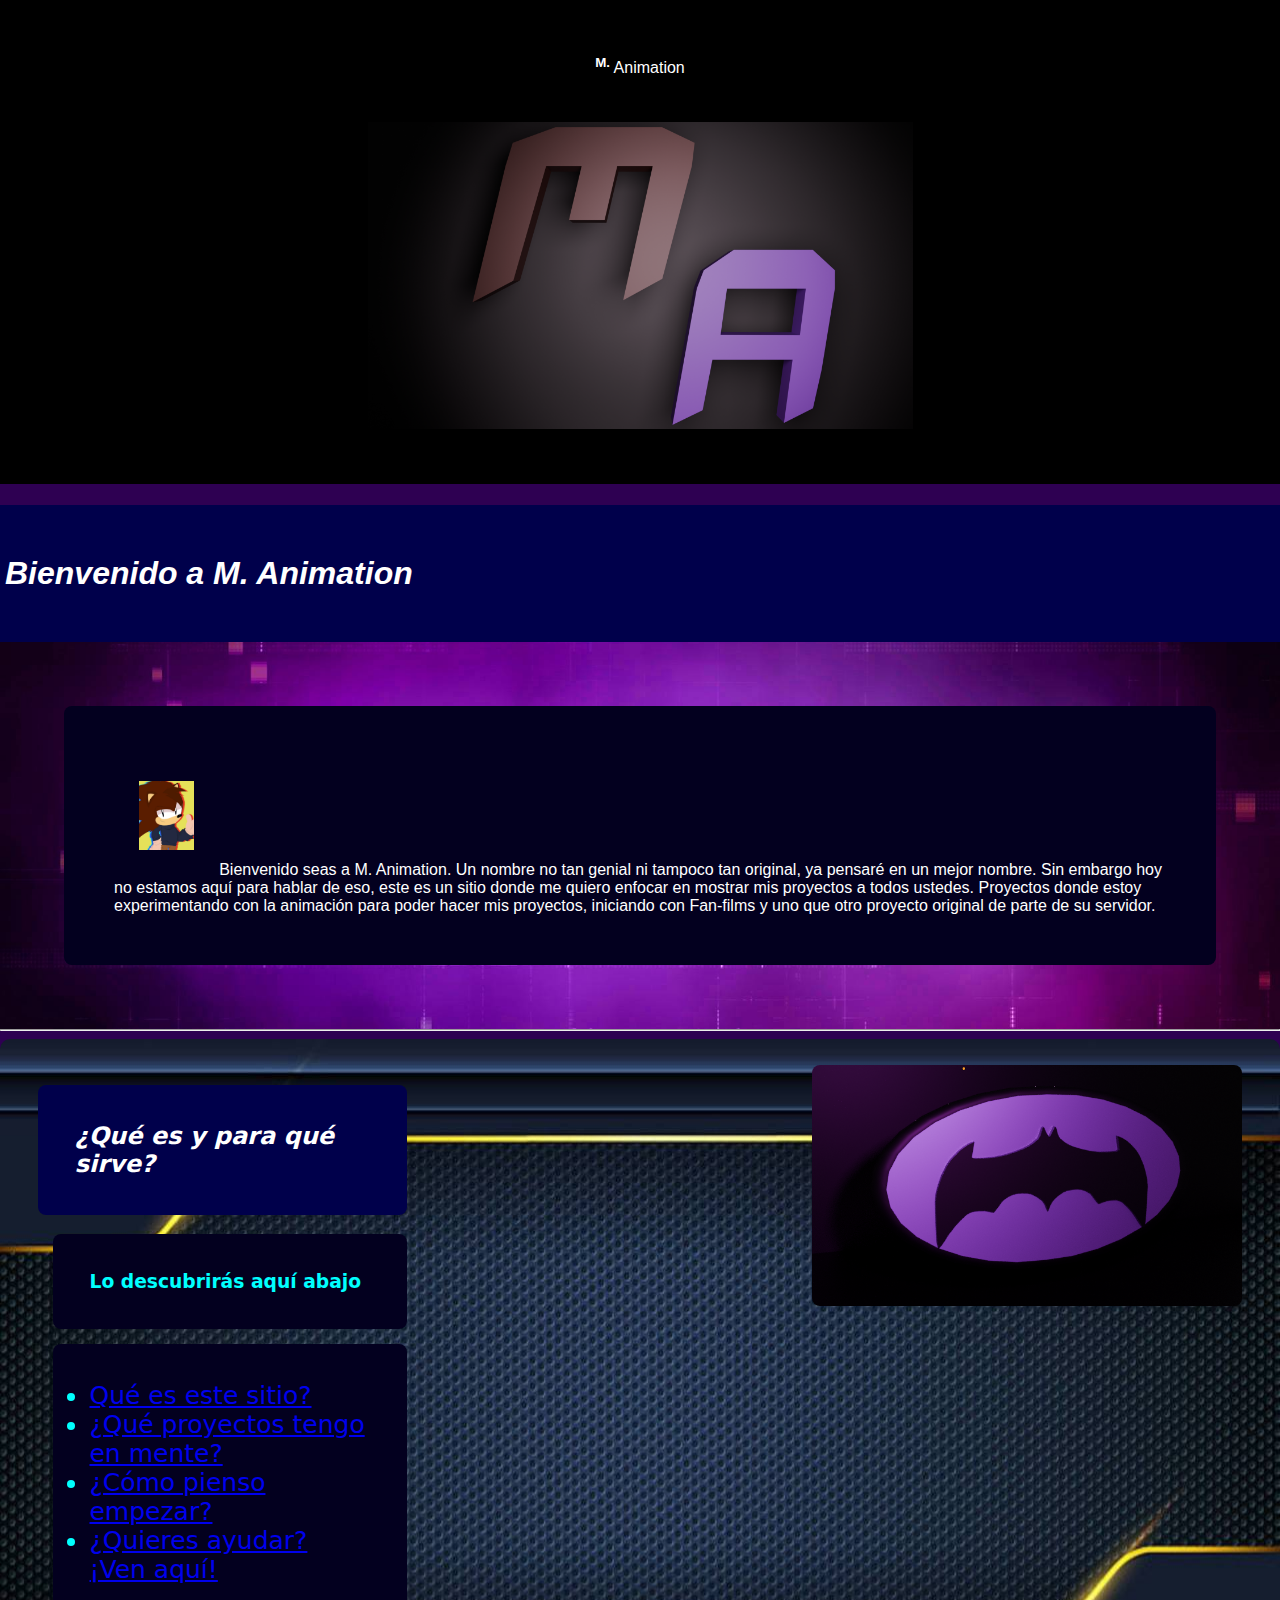
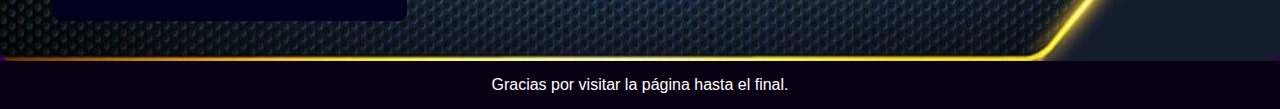
<file: index.html>
<!DOCTYPE html>
<html lang="es">
<head>
<meta charset="UTF-8">
    <title>Bienvenido a M. Animations</title>
    <link rel="stylesheet" href="style.css">
</head>
<body>
    <header>
    <nav class="title-nav">
        <sup><b>M.</b></sup> Animation
    </nav>
    <div class="banner">
        <img src="images\MA.png" alt="Hi">
    </div>
    </header>
    <div class="Bienvenida">
        <h1><i>Bienvenido a M. Animation</i></h1>
        <p><img src="images/Foto_biográfica_alv.jpg" alt="Foto del autor (no juzgar(?))">Bienvenido seas a M. Animation. Un nombre no tan genial ni tampoco tan original, ya pensaré en un mejor nombre. Sin embargo hoy no estamos aquí para hablar de eso, este es un sitio donde me quiero enfocar en mostrar mis proyectos a todos ustedes. Proyectos donde estoy experimentando con la animación para poder hacer mis proyectos, iniciando con Fan-films y uno que otro proyecto original de parte de su servidor.</p>
        <hr/>
    </div>
    <section class="que-es">
        <br/>
        <div class="texto">
        <h2><b><i>¿Qué es y para qué sirve?</i></b></h2>
        <h3>Lo descubrirás aquí abajo</h3>
        <div class="elementos-flex">
            <ul>
            <li><a href="index02.html"> Qué es este sitio?</a></li>
            <li><a href="index03.html">¿Qué proyectos tengo en mente?</a></li>
            <li><a href="index04.html">¿Cómo pienso empezar?</a></li>
            <li><a href="index05.html">¿Quieres ayudar? ¡Ven aquí!</a></li>
        </ul>
        </div>
        </div>
        <img src="images/Bati-emblema.jpg" alt="">
        </div>
        <br/>
    </section>
    <div class="footer">
        <footer>Gracias por visitar la página hasta el final.</footer>
    </div>
</body>
</html>
</file>
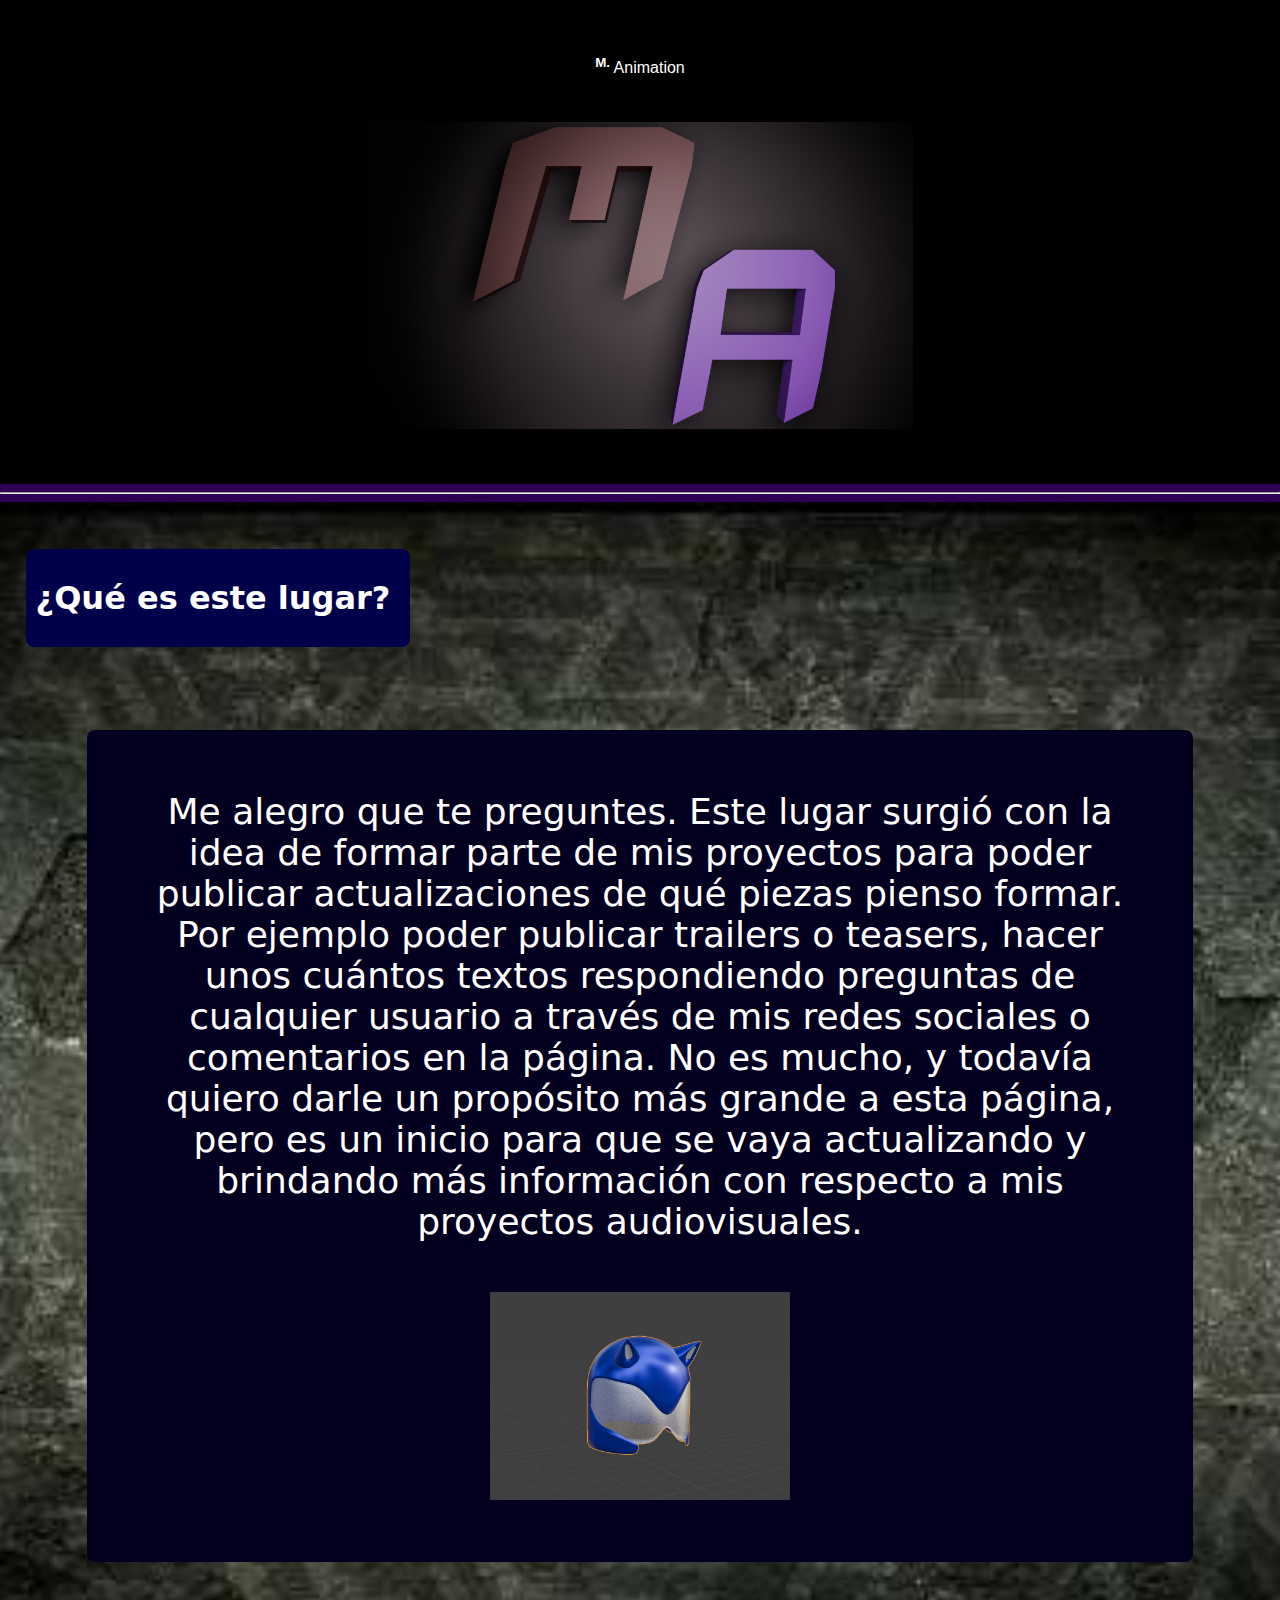
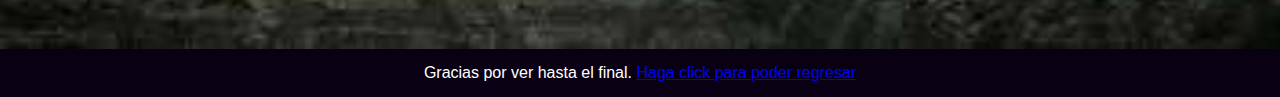
<file: index02.html>
<!DOCTYPE html>
<html lang="es">
    <head>
        <meta charset="UTF-8">
        <title>¿Qué es este lugar?</title>
        <link rel="stylesheet" href="style.css">
    </head>
    <body>
        <header>
            <nav class="title-nav">
            <sup><b>M.</b></sup>
            Animation
            </nav>
            <div class="banner">
                <img src="images\MA.png" alt="Hi">
            </div>
        </header>
        <hr>
            <div class="que-es-2"> 
                <h1>¿Qué es este lugar?</h1>
                <p>Me alegro que te preguntes. Este lugar surgió con la idea de formar parte de mis proyectos para poder publicar actualizaciones de qué piezas pienso formar. Por ejemplo poder publicar trailers o teasers, hacer unos cuántos textos respondiendo preguntas de cualquier usuario a través de mis redes sociales o comentarios en la página. No es mucho, y todavía quiero darle un propósito más grande a esta página, pero es un inicio para que se vaya actualizando y brindando más información con respecto a mis proyectos audiovisuales.
                <img src="images/Casco de Sonic Humano.png" alt="">
                </p>
        </div>
        <footer>Gracias por ver hasta el final. <a href="index.html">Haga click para poder regresar</a></footer>
    </body>
</html>
</file>
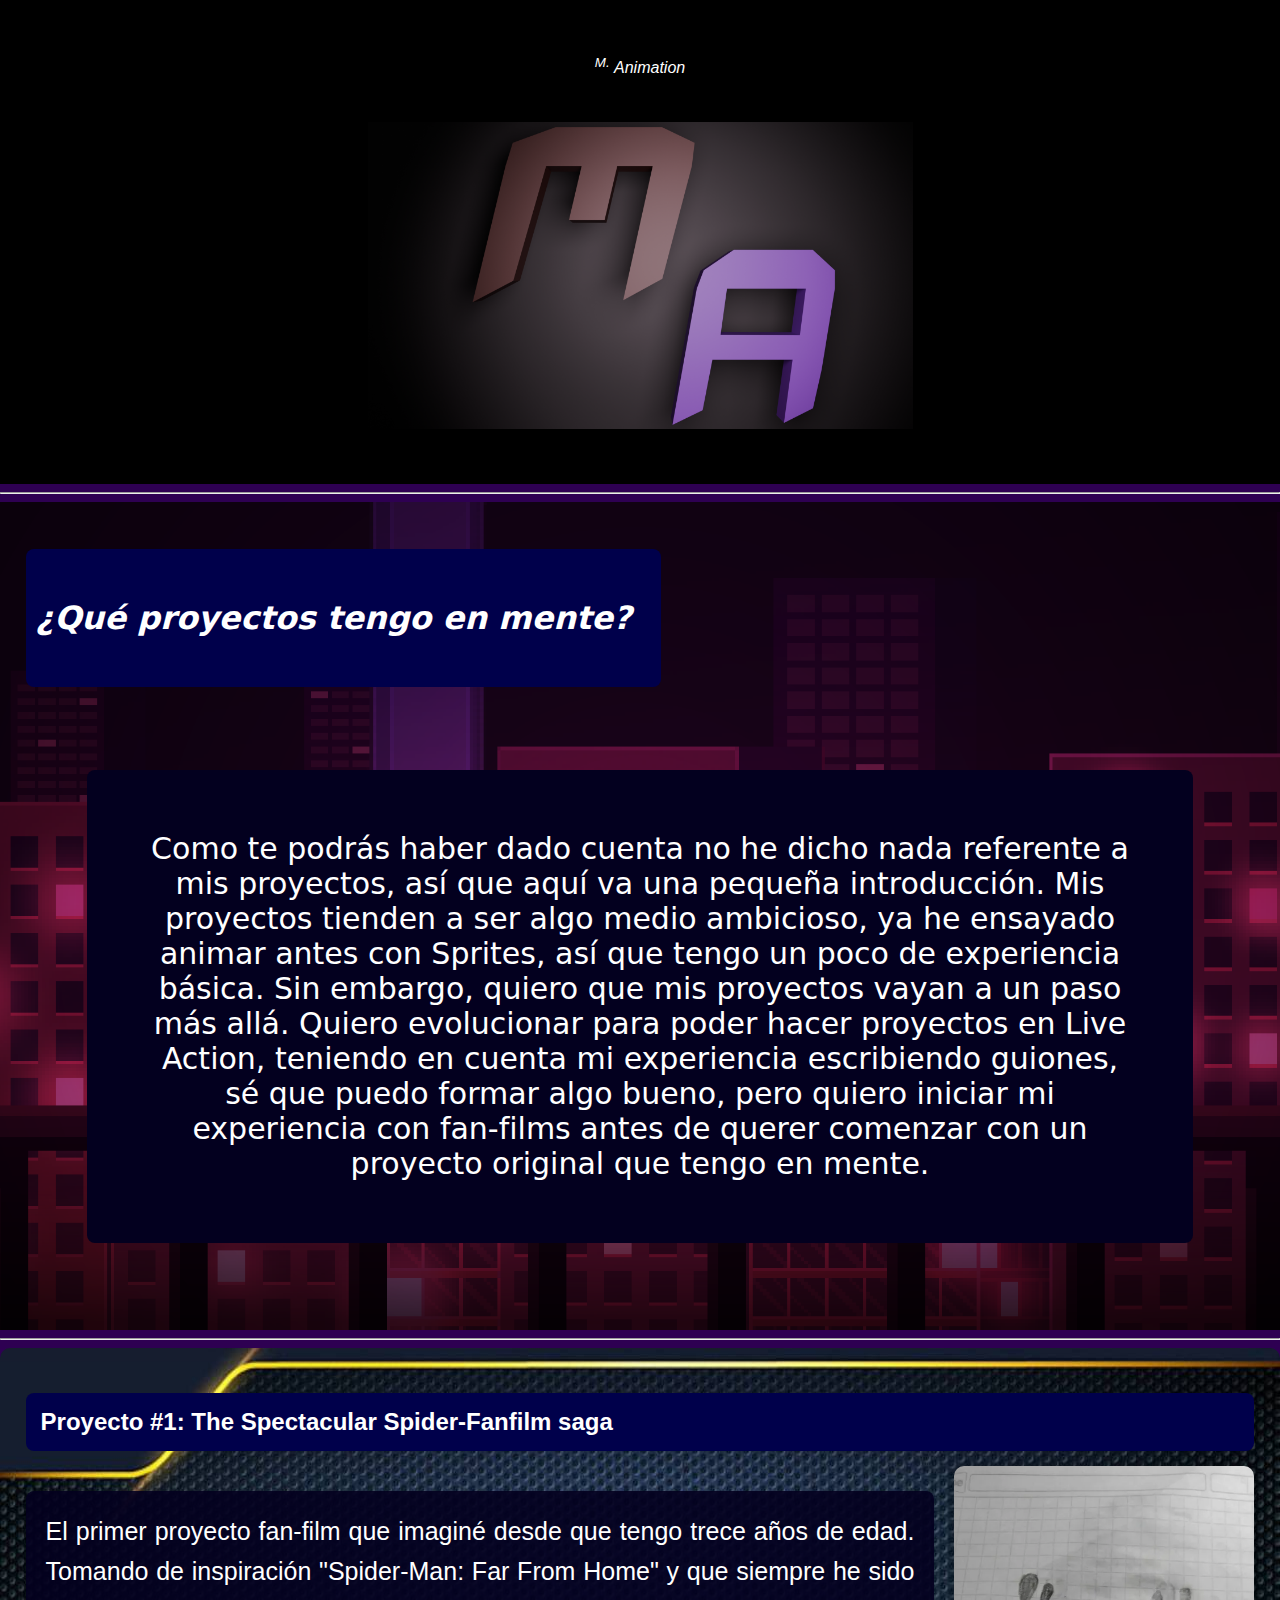
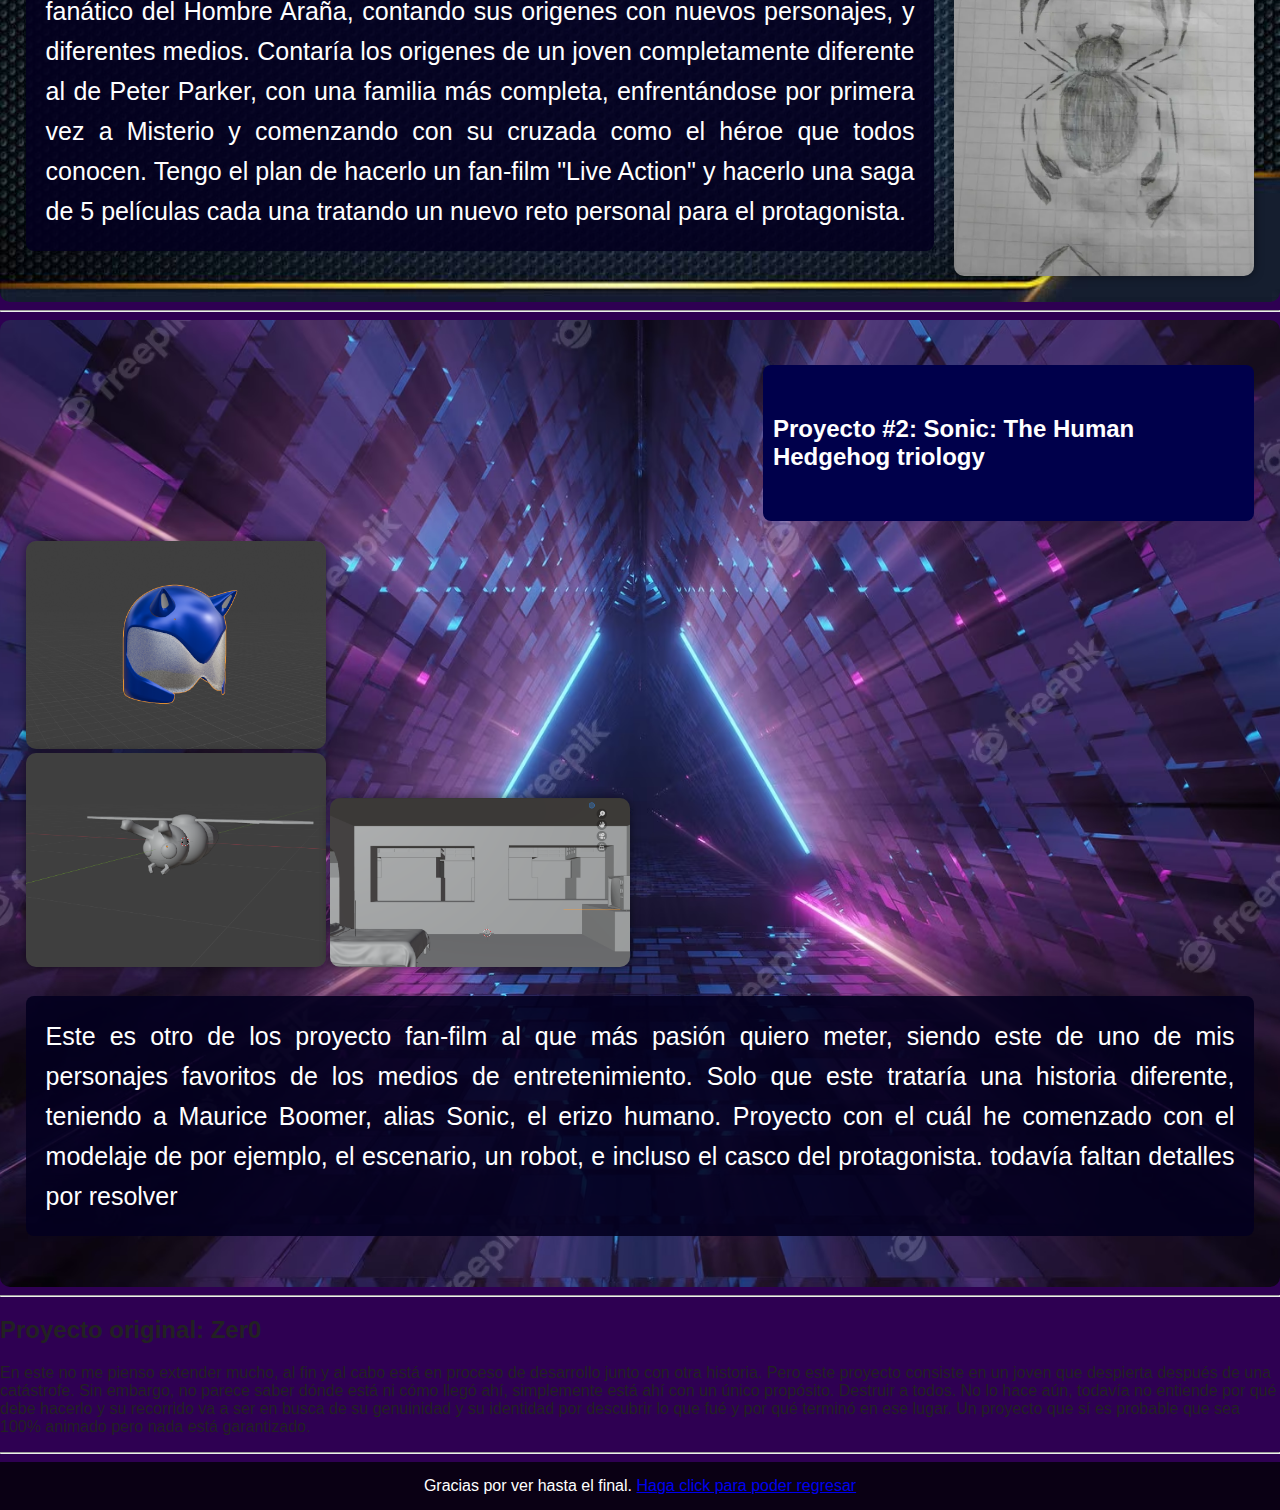
<file: index03.html>
<!DOCTYPE html>
<html lang="es">
    <head>
        <meta charset="UTF-8">
        <title>¿Qué proyectos tengo en mente?</title>
        <link rel="stylesheet" href="style.css">
    </head>
    <body>
        <header>
            <nav class="title-nav">
                <sup><i>M.</i></sup> <i>Animation</i>
            </nav>
            <div class="banner">
                <img src="images\MA.png" alt="Hi">
            </div>
        </header>
        <hr>
            <div class="proyectos-1">
            <h1><i>¿Qué proyectos tengo en mente?</i></h1>
            <p>Como te podrás haber dado cuenta no he dicho nada referente a mis proyectos, así que aquí va una pequeña introducción. Mis proyectos tienden a ser algo medio ambicioso, ya he ensayado animar antes con Sprites, así que tengo un poco de experiencia básica. Sin embargo, quiero que mis proyectos vayan a un paso más allá. Quiero evolucionar para poder hacer proyectos en Live Action, teniendo en cuenta mi experiencia escribiendo guiones, sé que puedo formar algo bueno, pero quiero iniciar mi experiencia con fan-films antes de querer comenzar con un proyecto original que tengo en mente.</p>
            </div>
        </div>
        <hr>
        <section class="proyectos-2">
            <h2>Proyecto #1: The Spectacular Spider-Fanfilm saga</h2>
            <div class="texto-1">
                <p>El primer proyecto fan-film que imaginé desde que tengo trece años de edad. Tomando de inspiración "Spider-Man: Far From Home" y que siempre he sido fanático del Hombre Araña, contando sus origenes con nuevos personajes, y diferentes medios. Contaría los origenes de un joven completamente diferente al de Peter Parker, con una familia más completa, enfrentándose por primera vez a Misterio y comenzando con su cruzada como el héroe que todos conocen. Tengo el plan de hacerlo un fan-film "Live Action" y hacerlo una saga de 5 películas cada una tratando un nuevo reto personal para el protagonista.</p>
                <img src="images/araña-1.jpg" alt="">
            </div>
        </section>
        <hr>
        <section class="proyectos-3">
            <h2>Proyecto #2: Sonic: The Human Hedgehog triology</h2>
            <img src="images/Casco de Sonic Humano.png" alt="">
            <div class="galeria">
            <img src="images/buzz-bomber.png" alt="">
            <img src="images/Imagen de escneario de blender.png" alt="">
            </div>
            <div class="texto-2">
                <p>Este es otro de los proyecto fan-film al que más pasión quiero meter, siendo este de uno de mis personajes favoritos de los medios de entretenimiento. Solo que este trataría una historia diferente, teniendo a Maurice Boomer, alias Sonic, el erizo humano. Proyecto con el cuál he comenzado con el modelaje de por ejemplo, el escenario, un robot, e incluso el casco del protagonista. todavía faltan detalles por resolver</p>
            </div>
        </section>
        <hr>
        <section>
            <h2>Proyecto original: Zer0</h2>
            <div class="texto-3">
                <p>En este no me pienso extender mucho, al fin y al cabo está en proceso de desarrollo junto con otra historia. Pero este proyecto consiste en un joven que despierta después de una catástrofe. Sin embargo, no parece saber dónde está ni cómo llegó ahí, simplemente está ahí con un único propósito. Destruir a todos. No lo hace aún, todavía no entiende por qué debe hacerlo y su recorrido va a ser en busca de su genuinidad y su identidad por descubrir lo que fué y por qué terminó en ese lugar. Un proyecto que sí es probable que sea 100% animado pero nada está garantizado.</p>
            </div>
        </section>
        <hr>
        <footer>Gracias por ver hasta el final. <a href="index.html">Haga click para poder regresar</a></footer>
    </body>
</html>
</file>
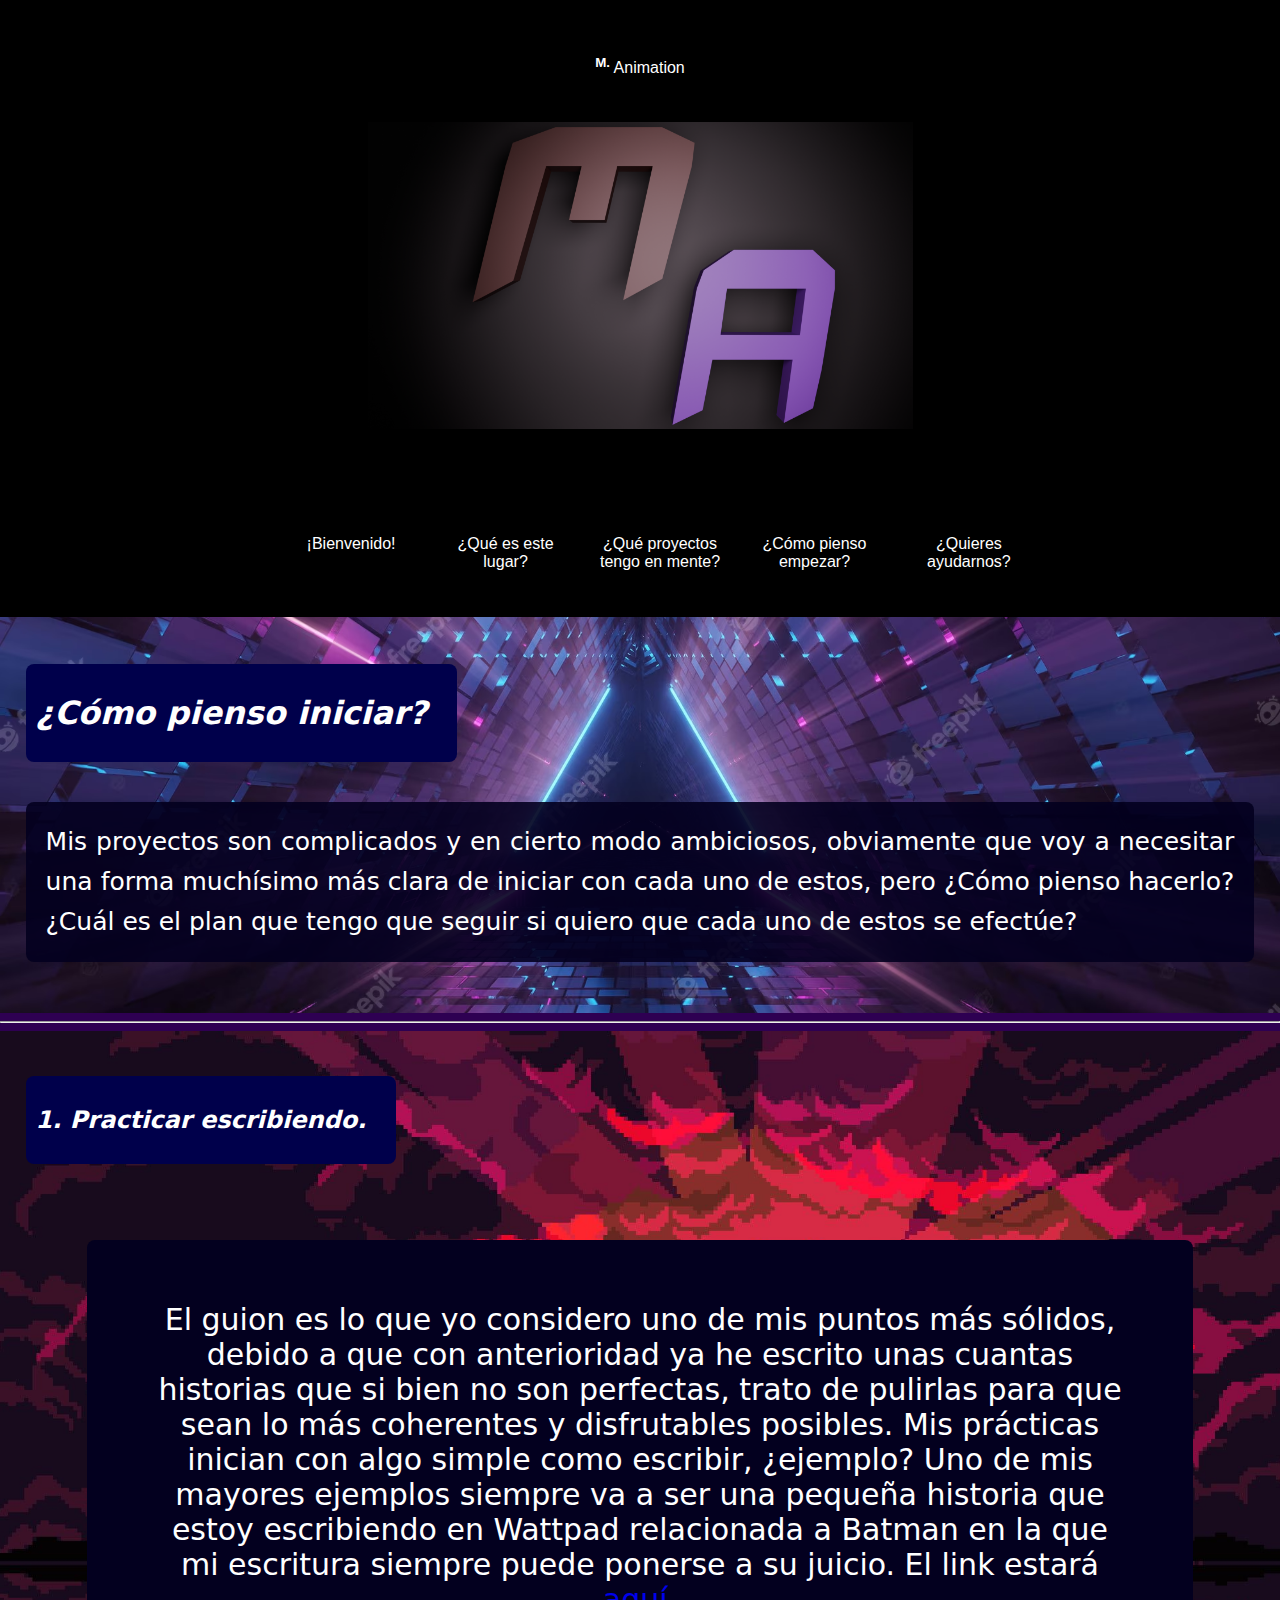
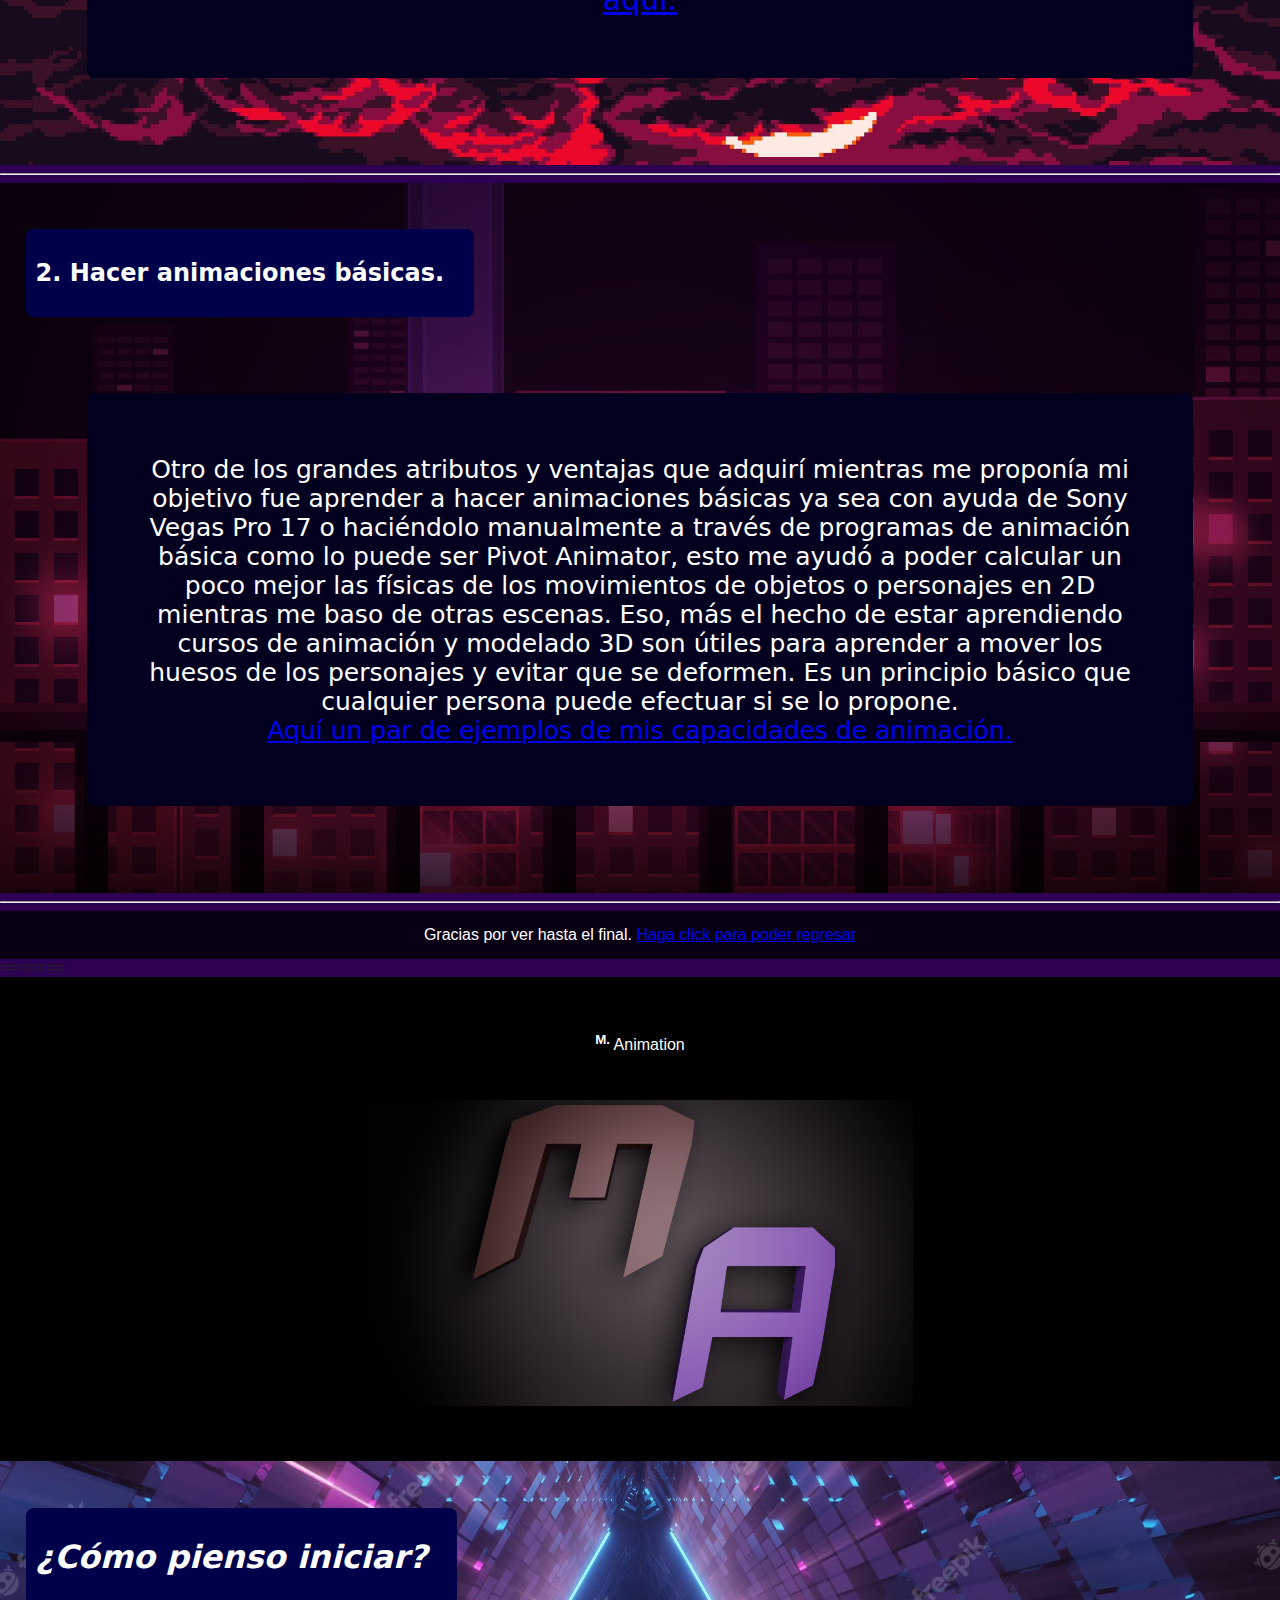
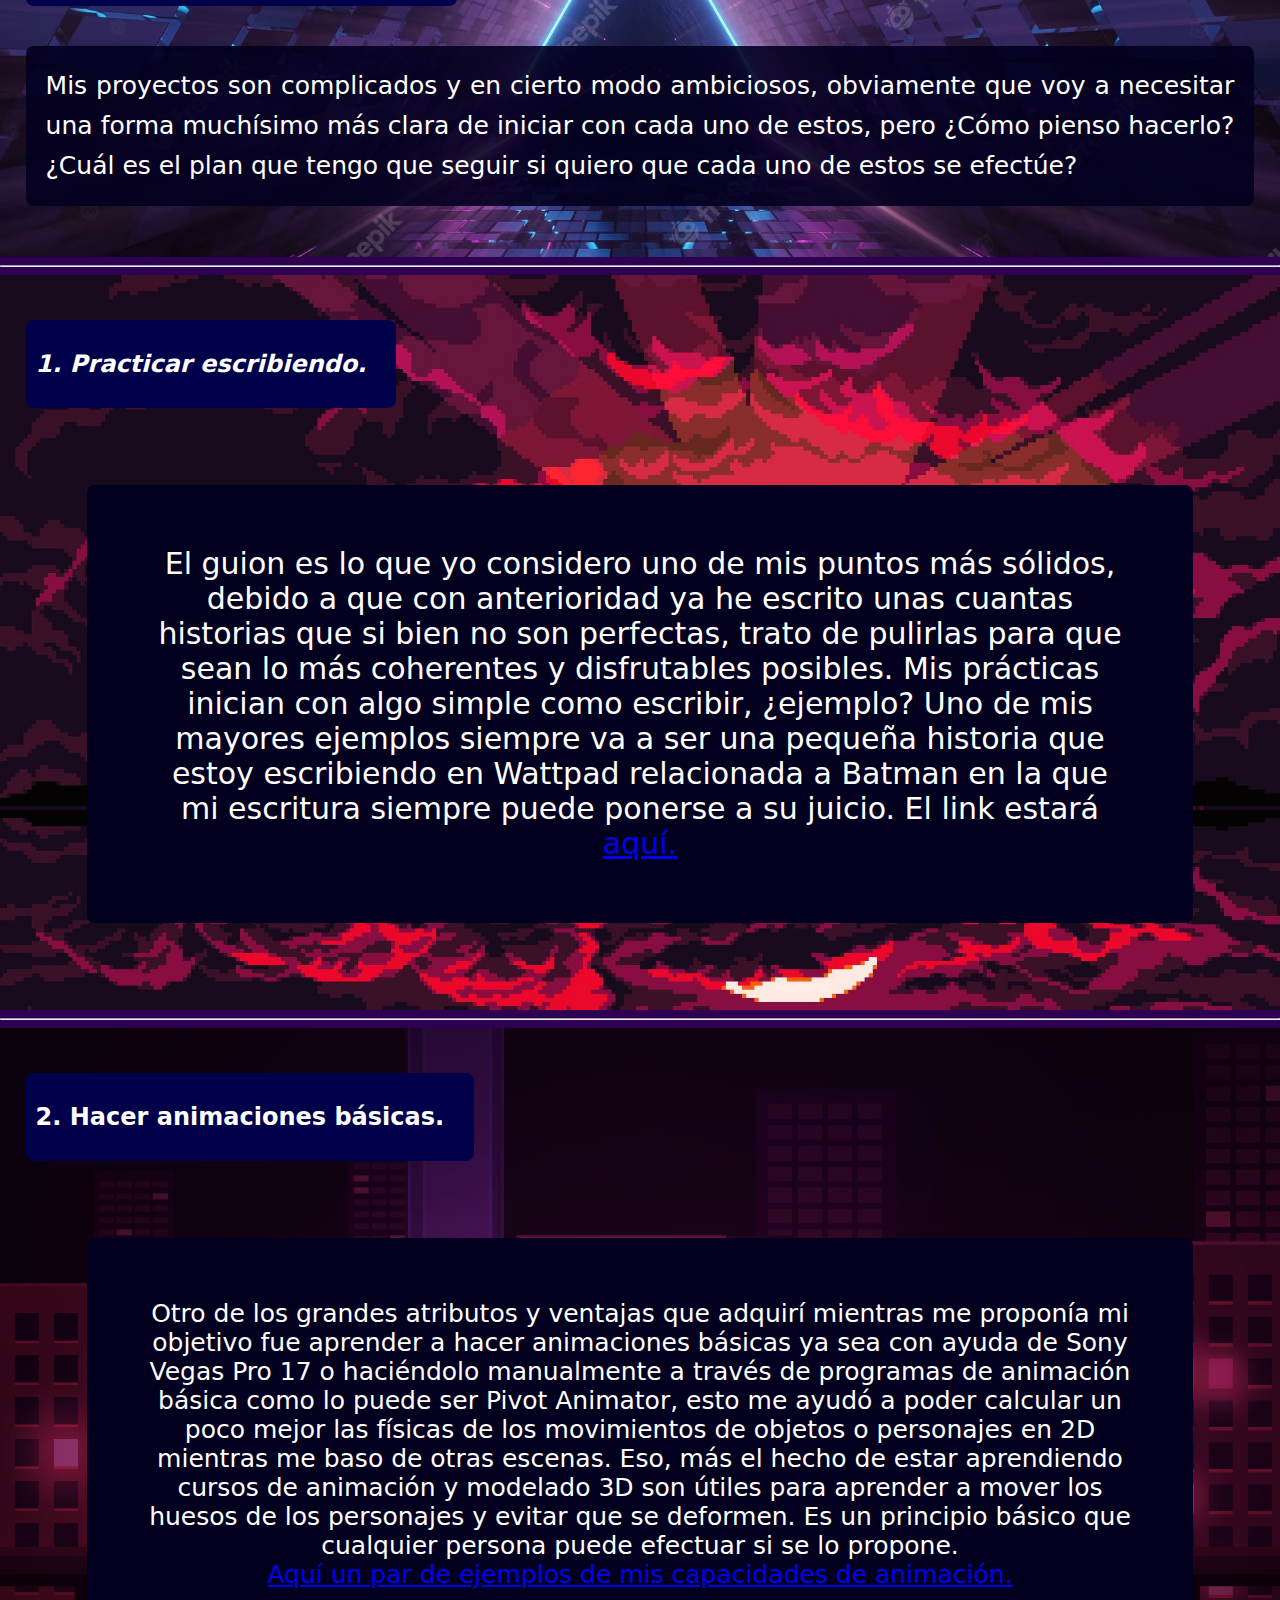
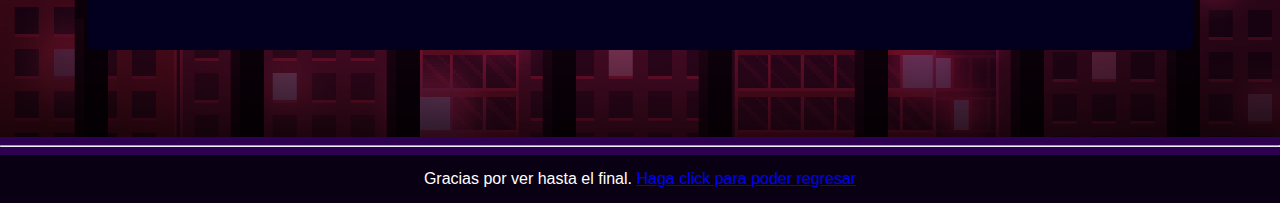
<file: index04.html>
<!DOCTYPE html>
<html lang="es">
<head>
<meta charset="UTF-8">
    <title>¿Cómo pienso empezar?</title>
    <link rel="stylesheet" href="style.css">
</head>
<body>
    <header>
        <nav class="title-nav">
            <sup><b>M.</b></sup> Animation
        </nav>
        <div class="banner">
            <img src="images\MA.png" alt="Hi">
        </div>
        <nav class="lista-de-arriba">
            <ul>
                <li><a href="index.html">¡Bienvenido! </a></li>
                <li><a href="index02.html">¿Qué es este lugar?</a></li>
                <li><a href="index03.html"> ¿Qué proyectos tengo en mente? </a></li>
                <li><a href="index04.html">¿Cómo pienso empezar?</a></li>
                <li><a href="index05.html">¿Quieres ayudarnos?</a></li>
            </ul>
        </nav>
    </header>
    <section class="planes">
        <h1><b><i>¿Cómo pienso iniciar?</i></b></h1>
        <div class="texto-1">
            <p>
                Mis proyectos son complicados y en cierto modo ambiciosos, obviamente que voy a necesitar una forma muchísimo más clara de iniciar con cada uno de estos, pero ¿Cómo pienso hacerlo? ¿Cuál es el plan que tengo que seguir si quiero que cada uno de estos se efectúe?
            </p>
        </div>
    </section>
    <hr>
    <section class="planes-1">
        <h2><b><i>1. Practicar escribiendo.</i></b></h2>
        <div class="texto-2">
            <p>
                El guion es lo que yo considero uno de mis puntos más sólidos, debido a que con anterioridad ya he escrito unas cuantas historias que si bien no son perfectas, trato de pulirlas para que sean lo más coherentes y disfrutables posibles. Mis prácticas inician con algo simple como escribir, ¿ejemplo? Uno de mis mayores ejemplos siempre va a ser una pequeña historia que estoy escribiendo en Wattpad relacionada a Batman en la que mi escritura siempre puede ponerse a su juicio. El link estará <a href="https://www.wattpad.com/story/372861395-una-historia-diferente-de-batman">aquí.</a>
            </p>
        </div>
    </section>
    <hr>
    <section class="planes-2">
        <h2>2. Hacer animaciones básicas.</h2>
        <div class="texto-3">
            <p>
                Otro de los grandes atributos y ventajas que adquirí mientras me proponía mi objetivo fue aprender a hacer animaciones básicas ya sea con ayuda de Sony Vegas Pro 17 o haciéndolo manualmente a través de programas de animación básica como lo puede ser Pivot Animator, esto me ayudó a poder calcular un poco mejor las físicas de los movimientos de objetos o personajes en 2D mientras me baso de otras escenas. Eso, más el hecho de estar aprendiendo cursos de animación y modelado 3D son útiles para aprender a mover los huesos de los personajes y evitar que se deformen. Es un principio básico que cualquier persona puede efectuar si se lo propone. <a href="https://www.youtube.com/channel/UCQVDACiwjtVFruWsz2BgSdA">Aquí un par de ejemplos de mis capacidades de animación.</a>
            </p>
        </div>
    </section>
    <hr>
    <footer>Gracias por ver hasta el final. <a href="index.html">Haga click para poder regresar</a></footer>
</body>
</html>
=======

<!DOCTYPE html>
<html lang="es">
<head>
<meta charset="UTF-8">
    <title>¿Cómo pienso empezar?</title>
    <link rel="stylesheet" href="style.css">
</head>
<body>
    <header>
    <nav class="title-nav">
        <sup><b>M.</b></sup> Animation
    </nav>
    <div class="banner">
        <img src="images\MA.png" alt="Hi">
    </div>
    </header>
    <section class="planes">
        <h1><b><i>¿Cómo pienso iniciar?</i></b></h1>
        <div class="texto-1">
            <p>
                Mis proyectos son complicados y en cierto modo ambiciosos, obviamente que voy a necesitar una forma muchísimo más clara de iniciar con cada uno de estos, pero ¿Cómo pienso hacerlo? ¿Cuál es el plan que tengo que seguir si quiero que cada uno de estos se efectúe?
            </p>
        </div>
    </section>
    <hr>
    <section class="planes-1">
        <h2><b><i>1. Practicar escribiendo.</i></b></h2>
        <div class="texto-2">
            <p>
                El guion es lo que yo considero uno de mis puntos más sólidos, debido a que con anterioridad ya he escrito unas cuantas historias que si bien no son perfectas, trato de pulirlas para que sean lo más coherentes y disfrutables posibles. Mis prácticas inician con algo simple como escribir, ¿ejemplo? Uno de mis mayores ejemplos siempre va a ser una pequeña historia que estoy escribiendo en Wattpad relacionada a Batman en la que mi escritura siempre puede ponerse a su juicio. El link estará <a href="https://www.wattpad.com/story/372861395-una-historia-diferente-de-batman">aquí.</a>
            </p>
        </div>
    </section>
    <hr>
    <section class="planes-2">
        <h2>2. Hacer animaciones básicas.</h2>
        <div class="texto-3">
            <p>
                Otro de los grandes atributos y ventajas que adquirí mientras me proponía mi objetivo fue aprender a hacer animaciones básicas ya sea con ayuda de Sony Vegas Pro 17 o haciéndolo manualmente a través de programas de animación básica como lo puede ser Pivot Animator, esto me ayudó a poder calcular un poco mejor las físicas de los movimientos de objetos o personajes en 2D mientras me baso de otras escenas. Eso, más el hecho de estar aprendiendo cursos de animación y modelado 3D son útiles para aprender a mover los huesos de los personajes y evitar que se deformen. Es un principio básico que cualquier persona puede efectuar si se lo propone. <a href="https://www.youtube.com/channel/UCQVDACiwjtVFruWsz2BgSdA">Aquí un par de ejemplos de mis capacidades de animación.</a>
            </p>
        </div>
    </section>
    <hr>
    <footer>Gracias por ver hasta el final. <a href="index.html">Haga click para poder regresar</a></footer>
</body>
</html>
</file>
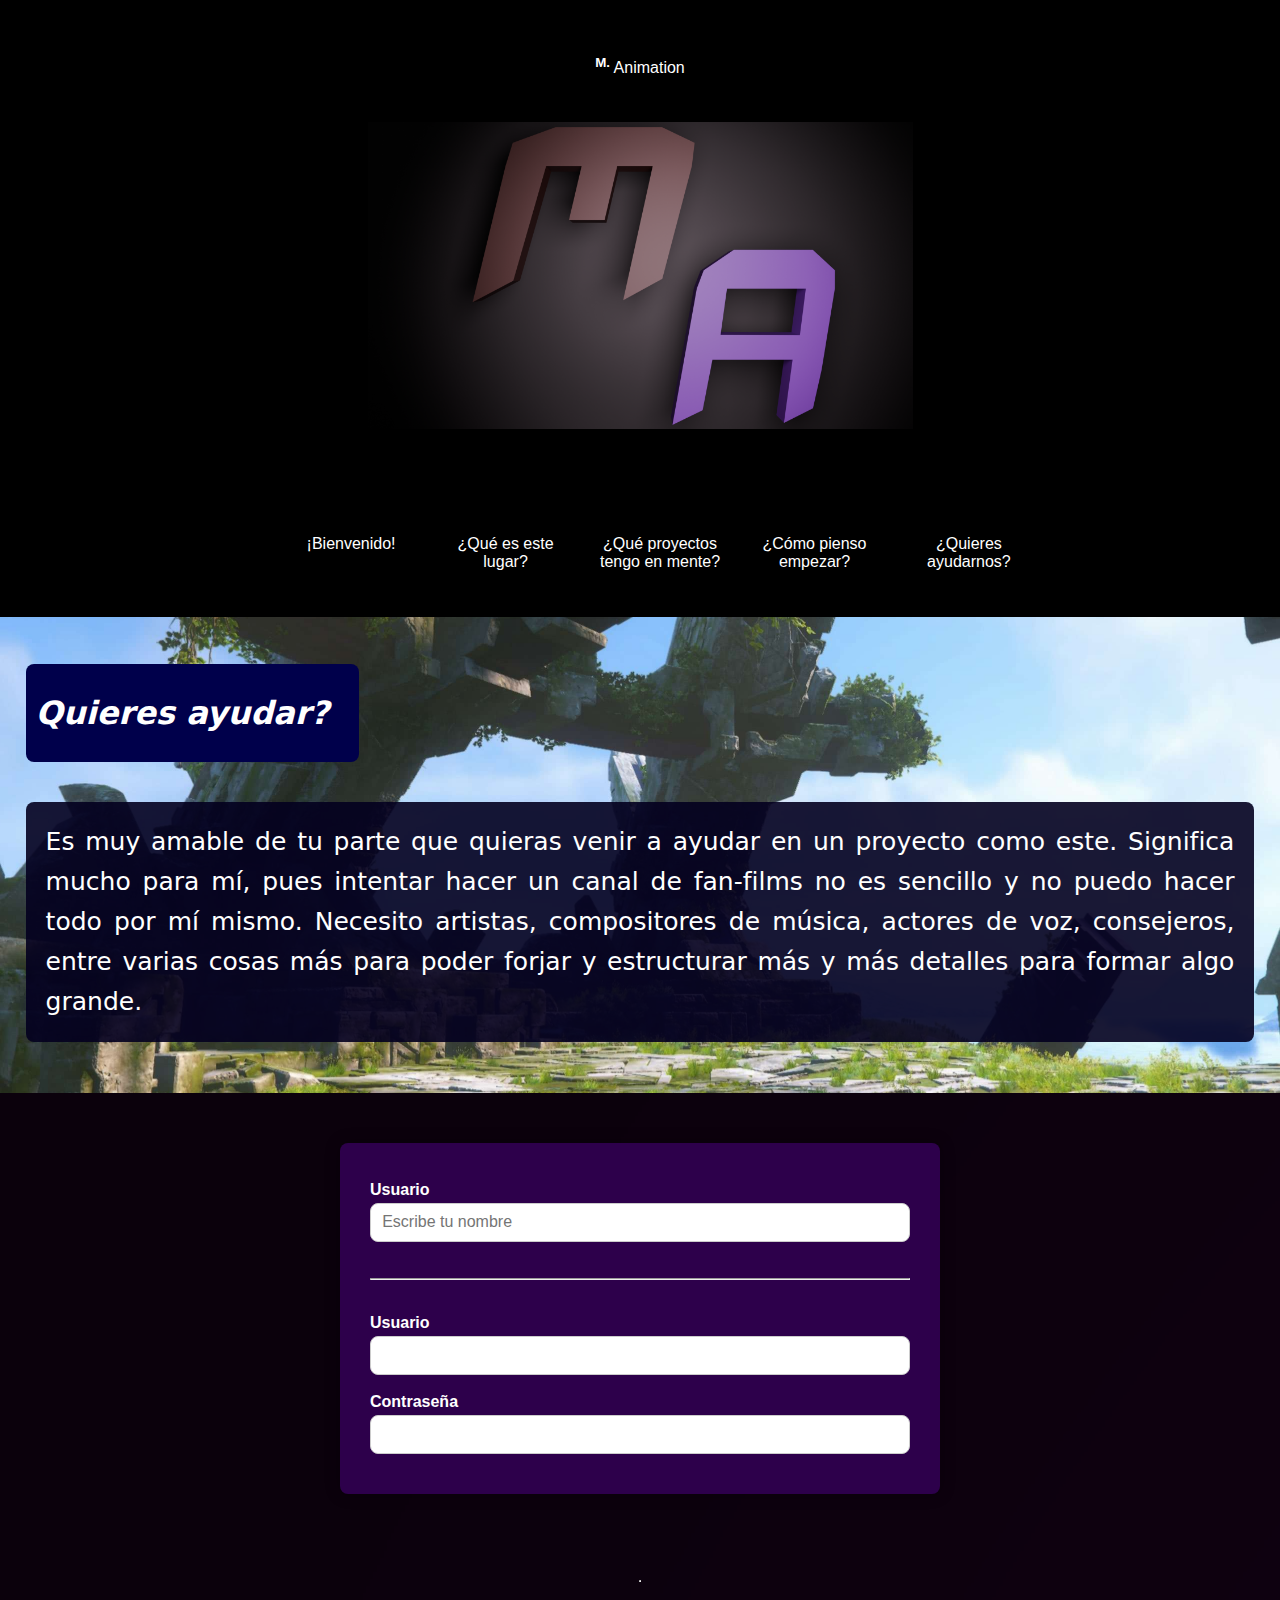
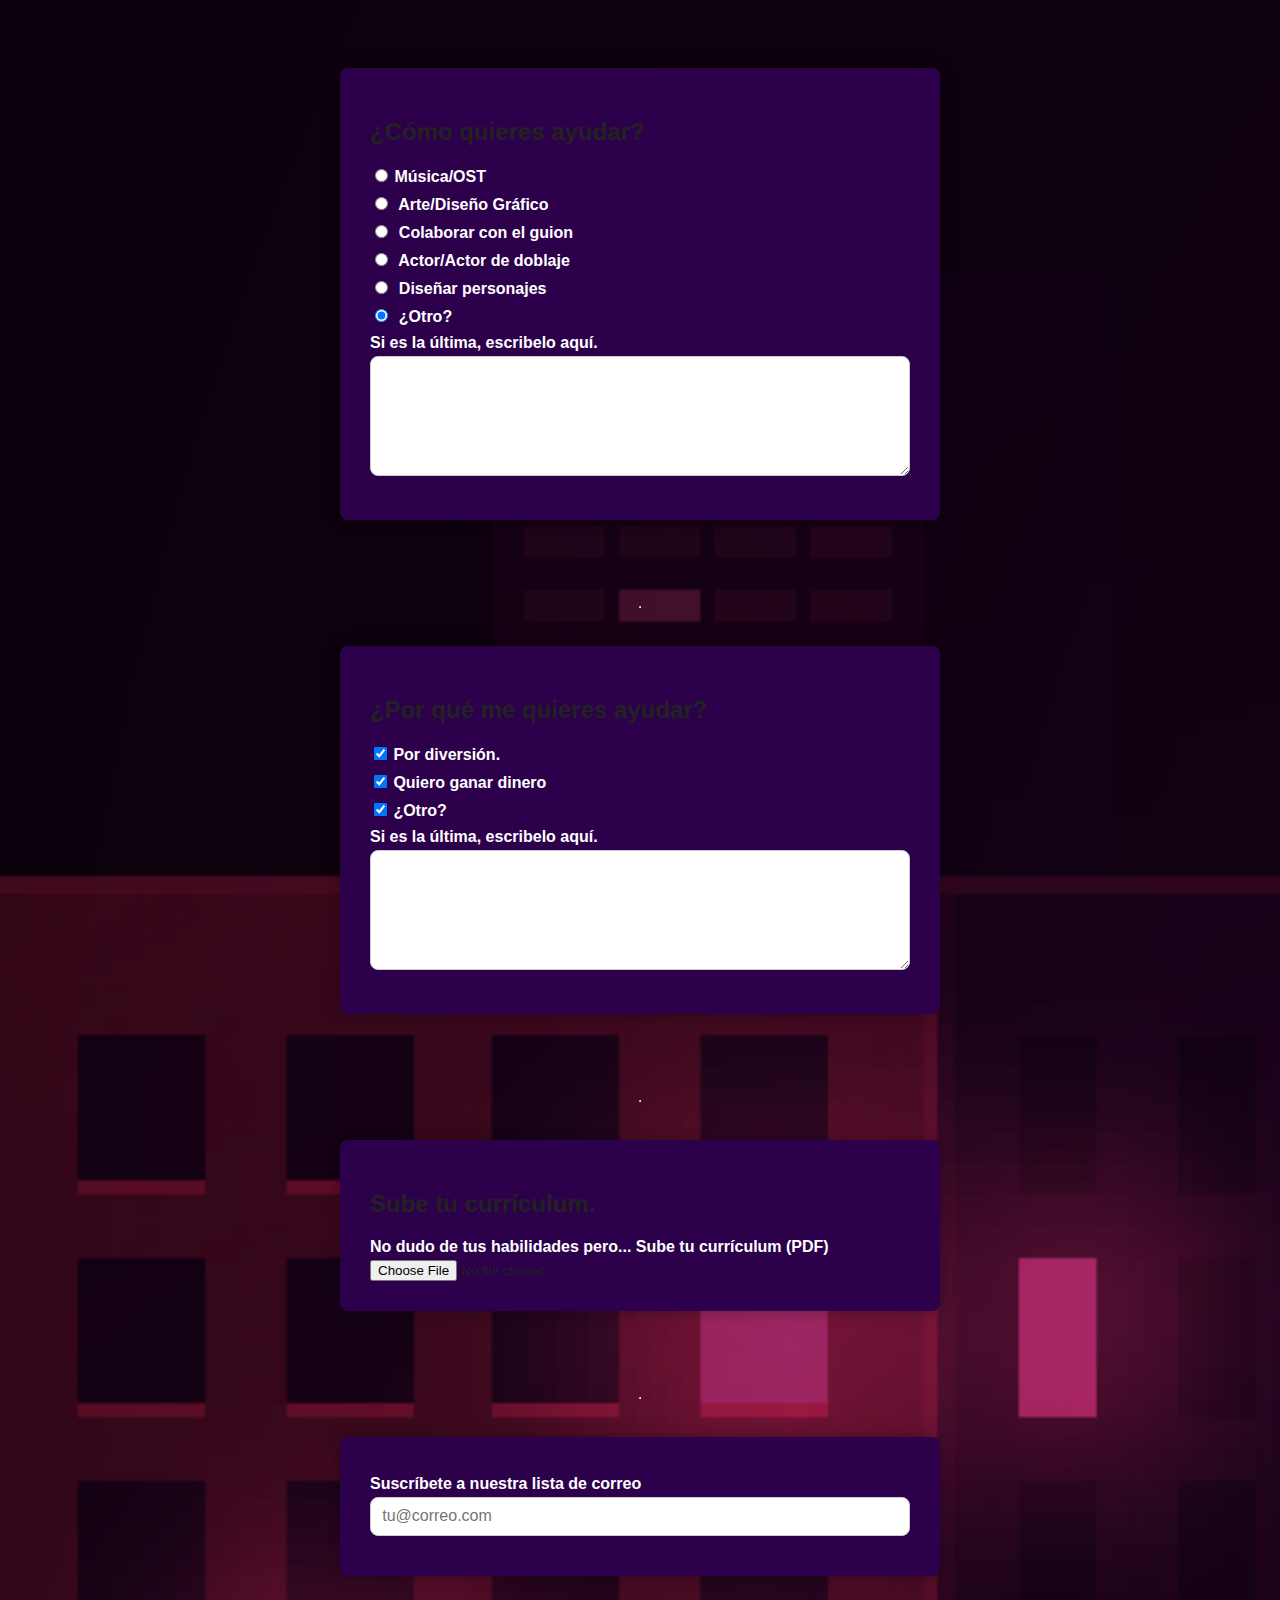
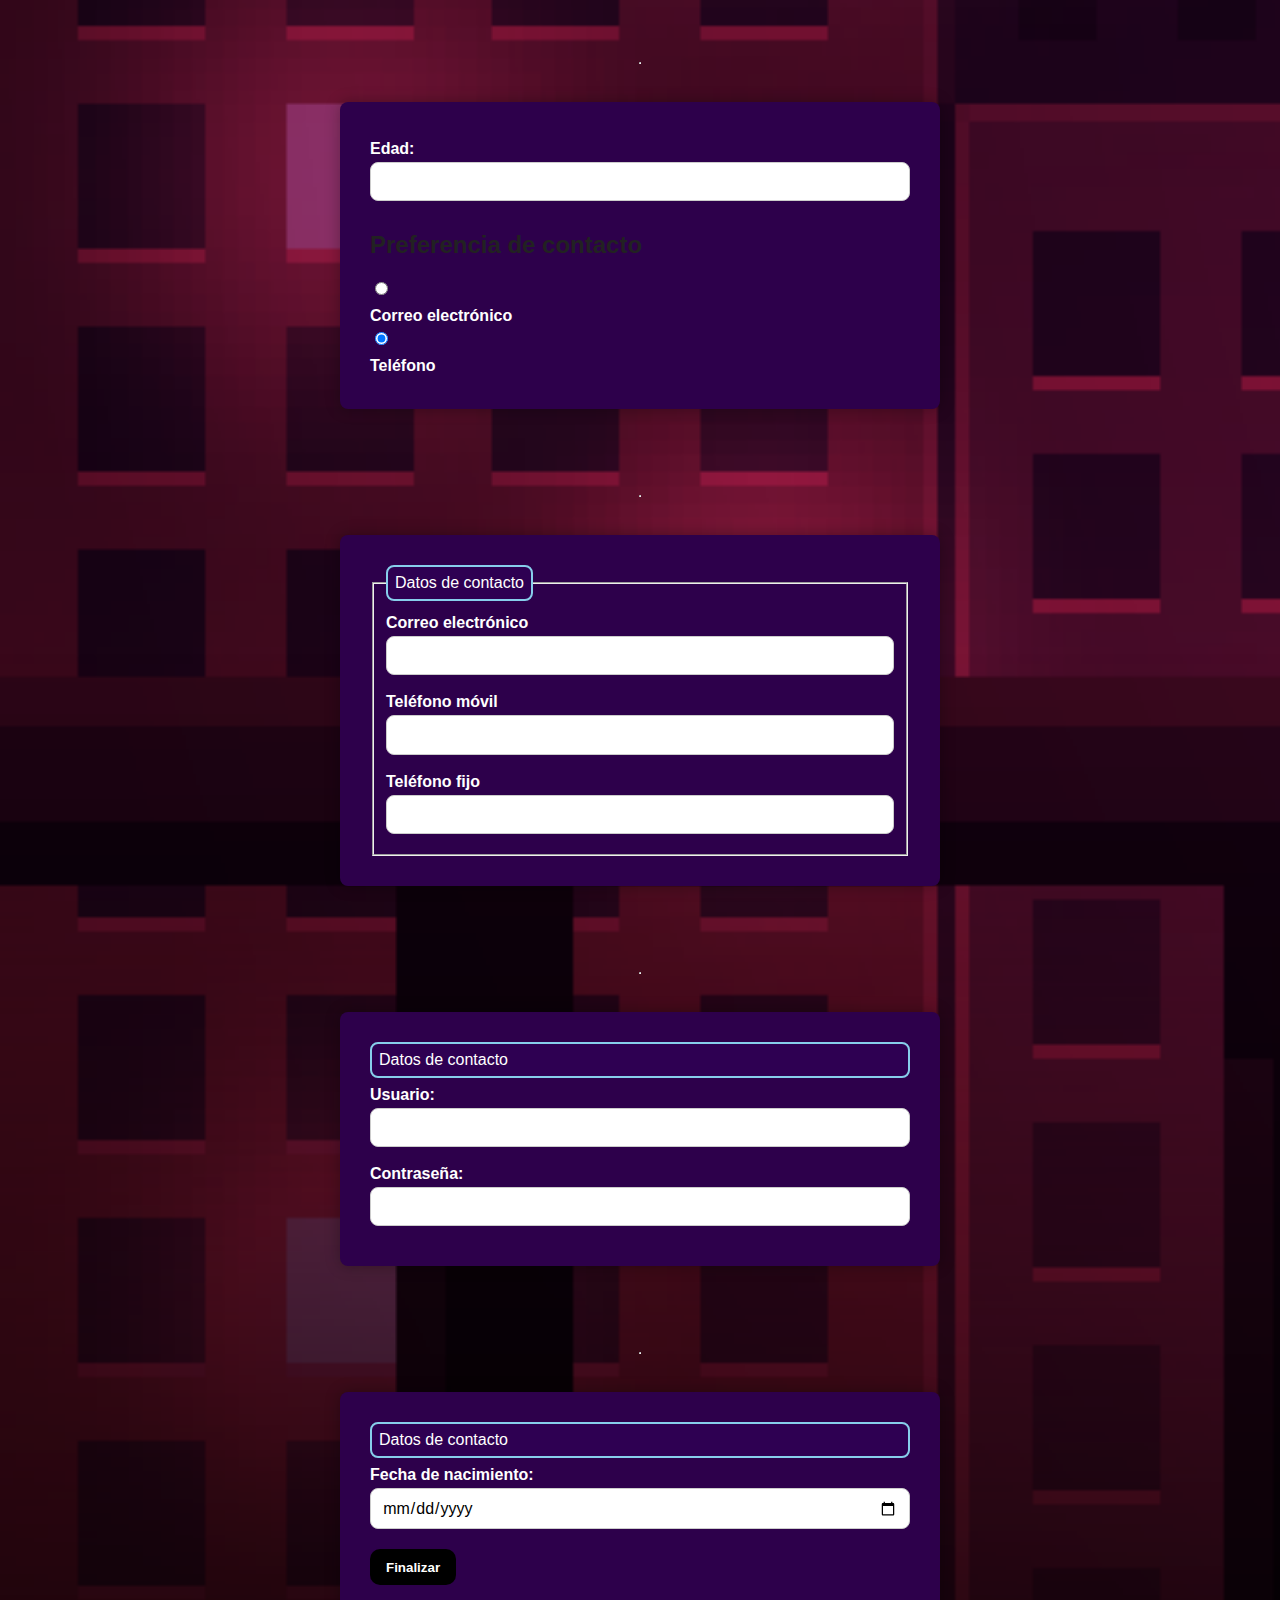
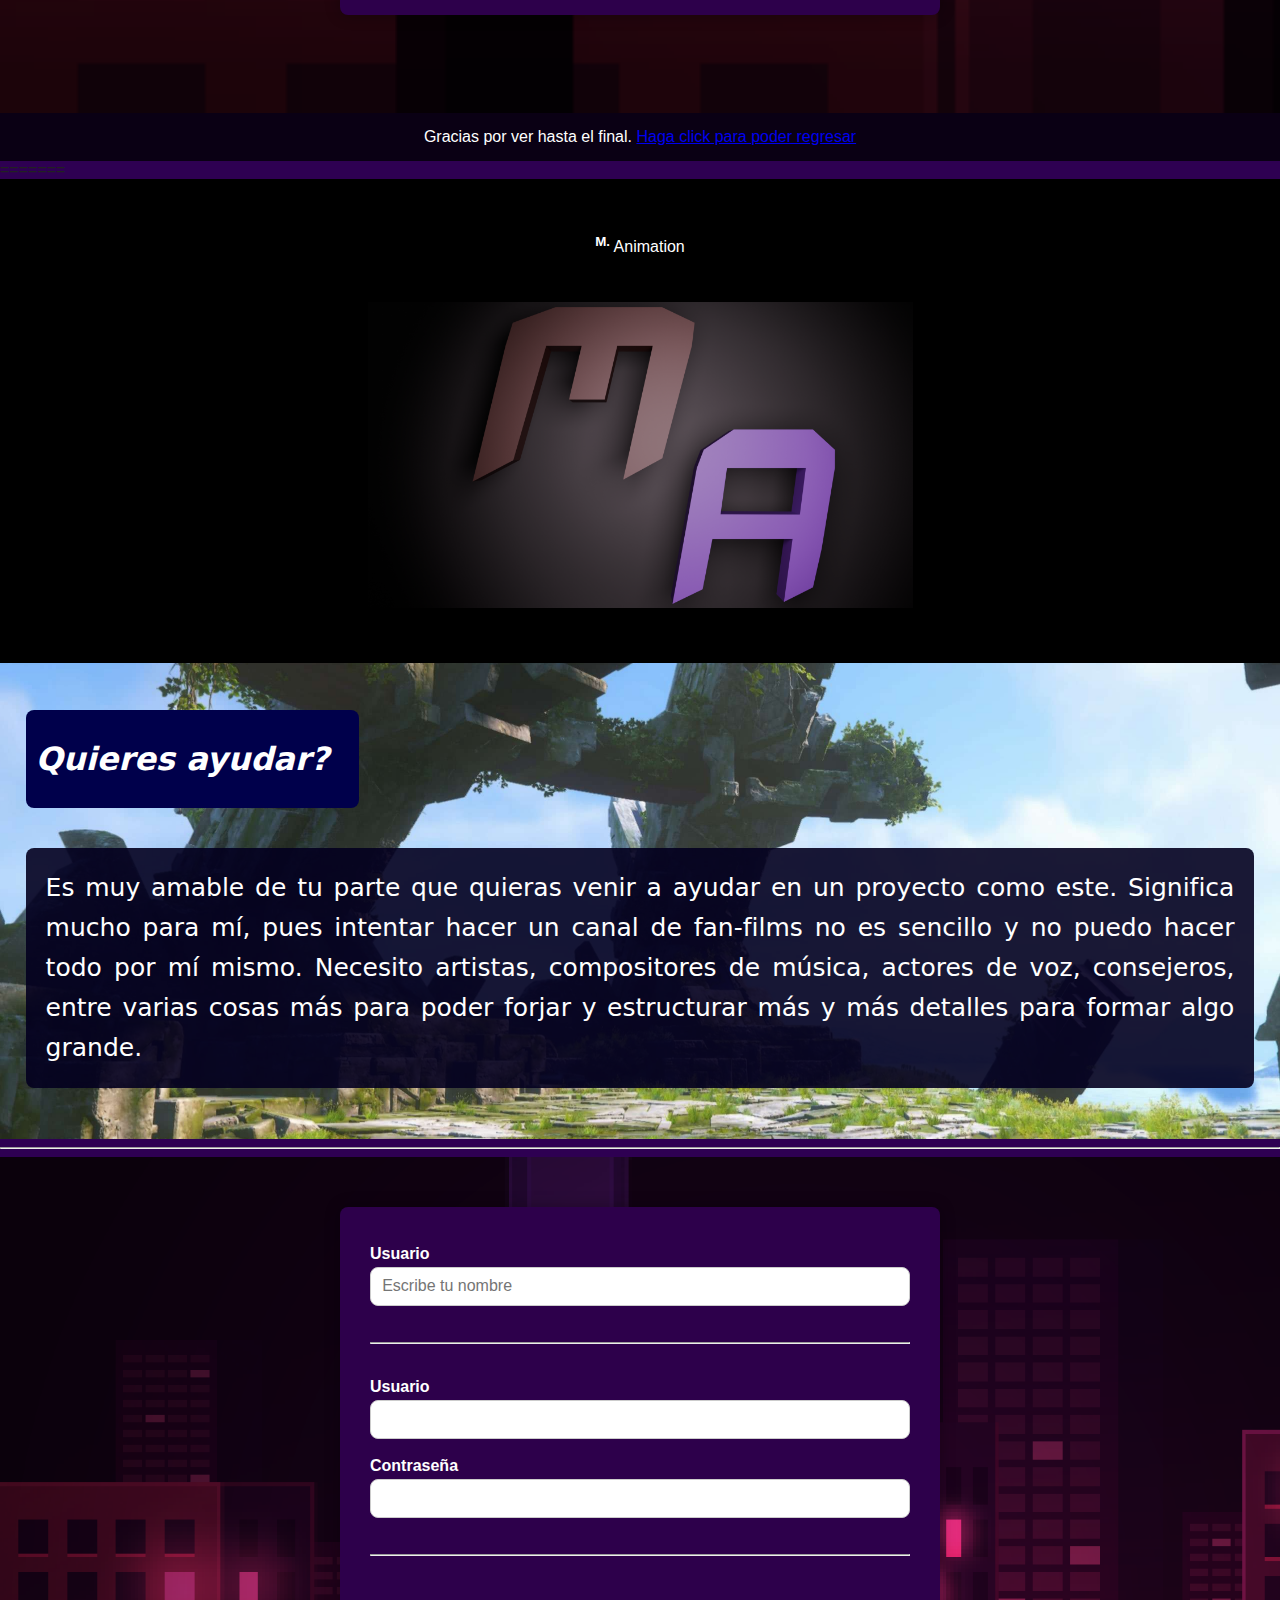
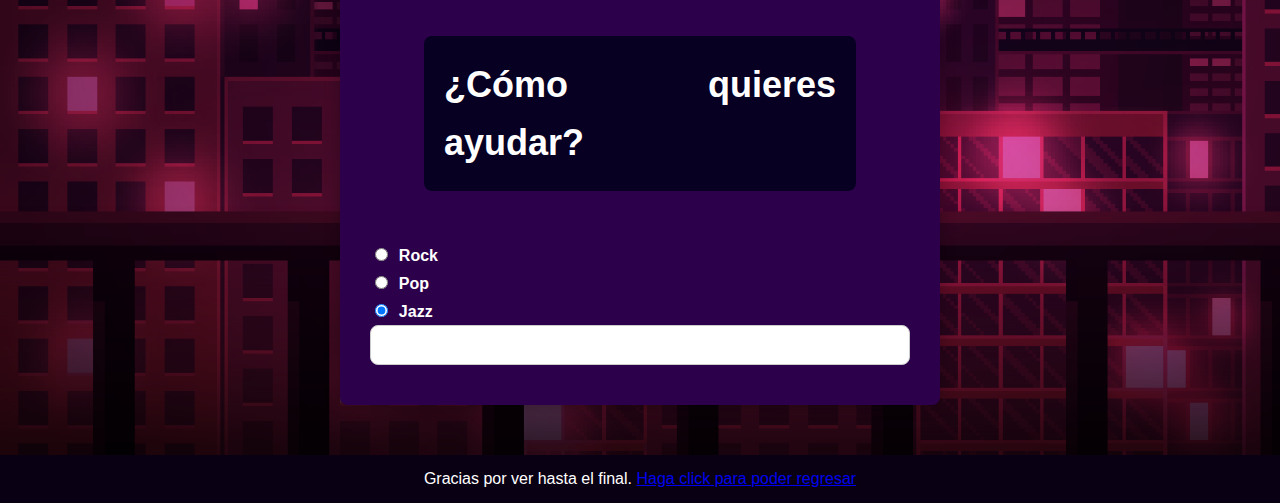
<file: index05.html>
<!DOCTYPE html>
<html lang="es">
<head>
<meta charset="UTF-8">
    <title>¿Quieres ayudar?</title>
    <link rel="stylesheet" href="style.css">
</head>
<body>
    <header>
    <nav class="title-nav">
        <sup><b>M.</b></sup> Animation
    </nav>
    <div class="banner">
        <img src="images\MA.png" alt="Hi">
    </div>
    <nav class="lista-de-arriba">
            <ul>
                <li><a href="index.html">¡Bienvenido! </a></li>
                <li><a href="index02.html">¿Qué es este lugar?</a></li>
                <li><a href="index03.html"> ¿Qué proyectos tengo en mente? </a></li>
                <li><a href="index04.html">¿Cómo pienso empezar?</a></li>
                <li><a href="index05.html">¿Quieres ayudarnos?</a></li>
            </ul>
        </nav>
    </header>
    <section class="ayuda">
        <h1><b><i>Quieres ayudar?</i></b></h1>
        <div class="texto">
            <p>
                Es muy amable de tu parte que quieras venir a ayudar en un proyecto como este. Significa mucho para mí, pues intentar hacer un canal de fan-films no es sencillo y no puedo hacer todo por mí mismo. Necesito artistas, compositores de música, actores de voz, consejeros, entre varias cosas más para poder forjar y estructurar más y más detalles para formar algo grande.
            </p>
        </div>
    </section>
    <section class="formularios">
        <div class="formulario-1">
        <form method="post">
            <label for="username"><b>Usuario</b></label>
            <input type="text" id="username" name="username" maxlength="30" placeholder="Escribe tu nombre">
        </form>
        <br>
        <hr>
        <br>
        <form method="post">
            <label for="user3">Usuario</label>
            <input type="text" id="user3" name="username" maxlength="30">
            <label for="pass3">Contraseña</label>
            <input type="password" id="pass3" name="password" maxlength="30">
        </form>
        </div>
        <br>
        <hr>
        <br>
        <div class="formulario-2">
        <form method="post">
            <h2><strong>¿Cómo quieres ayudar?</strong></h2>
            <label><input type="radio" name="tipo_de_ayuda" value="musica-ost" checked>Música/OST</label>
            <label><input type="radio" name="tipo_de_ayuda" value="diseño-grafico" checked> Arte/Diseño Gráfico</label>
            <label><input type="radio" name="tipo_de_ayuda" value="colaborador-guion" checked> Colaborar con el guion</label>
            <label><input type="radio" name="tipo_de_ayuda" value="actor" checked> Actor/Actor de doblaje</label>
            <label><input type="radio" name="tipo_de_ayuda" value="diseño-de-personajes" checked> Diseñar personajes</label>
            <label><input type="radio" name="tipo_de_ayuda" value="otro" checked> ¿Otro?</label>
            <form method="post">
                <label for="comments">Si es la última, escribelo aquí.</label>
                <textarea id="comments" name="comments" rows="4"
                placeholder="Escribelo aquí..."> </textarea>
            </form>
        </form>
        </div>
        <br>
        <hr>
        <div class="formulario-3">
            <form method="post">
                <h2><strong>¿Por qué me quieres ayudar?</strong></h2>
                <label><input type="checkbox" name="por-que" value="itunes" checked>Por diversión.</label>
                <label><input type="checkbox" name="por-que" value="dinero" checked>Quiero ganar dinero</label>
                <label><input type="checkbox" name="por-que" value="otro" checked>¿Otro?</label>
                <label for="comments">Si es la última, escribelo aquí.</label>
                <textarea id="comments" name="comments" rows="4"
                placeholder="Escribelo aquí..."> </textarea>
            </form>
        </div>
        <br>
        <hr>
        <div class="formulario-4">
            <h2><strong>Sube tu currículum.</strong></h2>
            <form method="post">
                <label for="file">No dudo de tus habilidades pero... Sube tu currículum (PDF)</label>
                <input type="file" id="file" name="archivo" accept="Microsoft Edge PDF Document">
            </form>
        </div>
        <br>
        <hr>
        <div class="formulario-5">
            <form action="actividad11.html" method="post">
                <label for="email10">Suscríbete a nuestra lista de correo</label>
                <input type="email" id="email10" name="email" required placeholder="tu@correo.com">
            </form>
        </div>
        <br>
        <hr>
        <div class="formulario-6">
            <form action="actividad13.html" method="post">
                <label for="age">Edad:</label>
                <input type="number" id="age" name="age" min="0" step="1" required>
                <h2><strong>Preferencia de contacto</strong></h2>
                <input id="contact_email" type="radio" name="contact_pref" value="email" checked>
                <label for="contact_email">Correo electrónico</label>
                <input id="contact_phone" type="radio" name="contact_pref" value="telefono" checked>
                <label for="contact_phone">Teléfono</label>
            </form>
        </div>
        <br>
        <hr>
        <div class="formulario-7">
            <form method="post">
                <Fieldset>
                    <legend>Datos de contacto</legend>
                    <label for="email13">Correo electrónico</label>
                    <input type="email" id="email13" name="email">
                    <label for="movil13">Teléfono móvil</label>
                    <input type="tel" id="movil13" name="mobile">
                    <label for="tel13">Teléfono fijo</label>
                    <input type="tel" id="tel13" name="telephone">
                </fieldset>
            </form>
        </div>
        <br>
        <hr>
        <div class="formulario-8">
            <form method="post">
                <legend>Datos de contacto</legend>
                <label for="user14">Usuario:</label>
                <input type="text" id="user14" name="username" required>
                <label for="pass14">Contraseña:</label>
                <input type="password" id="pass14" name="password" required>
            </form>
        </div>
        <br>
        <hr>
        <div class="formulario-9">
            <form action="index06.html" method="post">
                <legend>Datos de contacto</legend>
                <label for="birthdate">Fecha de nacimiento:</label>
                <input type="date" id="birthdate" name="birthdate">
            </form>
            <input type="submit" value="Finalizar">
        </div>
        <br>
    </section>
    <footer>Gracias por ver hasta el final. <a href="index.html">Haga click para poder regresar</a></footer>
</body>
</html>
=======

<!DOCTYPE html>
<html lang="es">
<head>
<meta charset="UTF-8">
    <title>¿Quieres ayudar?</title>
    <link rel="stylesheet" href="style.css">
</head>
<body>
    <header>
    <nav class="title-nav">
        <sup><b>M.</b></sup> Animation
    </nav>
    <div class="banner">
        <img src="images\MA.png" alt="Hi">
    </div>
    </header>
    <section class="ayuda">
        <h1><b><i>Quieres ayudar?</i></b></h1>
        <div class="texto">
            <p>
                Es muy amable de tu parte que quieras venir a ayudar en un proyecto como este. Significa mucho para mí, pues intentar hacer un canal de fan-films no es sencillo y no puedo hacer todo por mí mismo. Necesito artistas, compositores de música, actores de voz, consejeros, entre varias cosas más para poder forjar y estructurar más y más detalles para formar algo grande.
            </p>
        </div>
    </section>
    <hr>
    <section class="formularios">
        <div class="formulario-1">
        <form method="post">
            <label for="username"><b>Usuario</b></label>
            <input type="text" id="username" name="username" maxlength="30" placeholder="Escribe tu nombre">
        </form>
        <br>
        <hr>
        <br>
        <form method="post">
            <label for="user3">Usuario</label>
            <input type="text" id="user3" name="username" maxlength="30">
            <label for="pass3">Contraseña</label>
            <input type="password" id="pass3" name="password" maxlength="30">
        </form>
        <br>
        <hr>
        <br>
        <form action="actividad06.html" method="post">
            <p><strong>¿Cómo quieres ayudar?</strong></p>
            <label><input type="radio" name="genero_musical" value="rock" checked> Rock</label>
            <label><input type="radio" name="genero_musical" value="pop" checked> Pop</label>
            <label><input type="radio" name="genero_musical" value="jazz" checked> Jazz</label>
            <input type="text" id="user3" name="username" maxlength="30">
        </div>
    </section>
    <footer>Gracias por ver hasta el final. <a href="index.html">Haga click para poder regresar</a></footer>
</body>
</html>
</file>
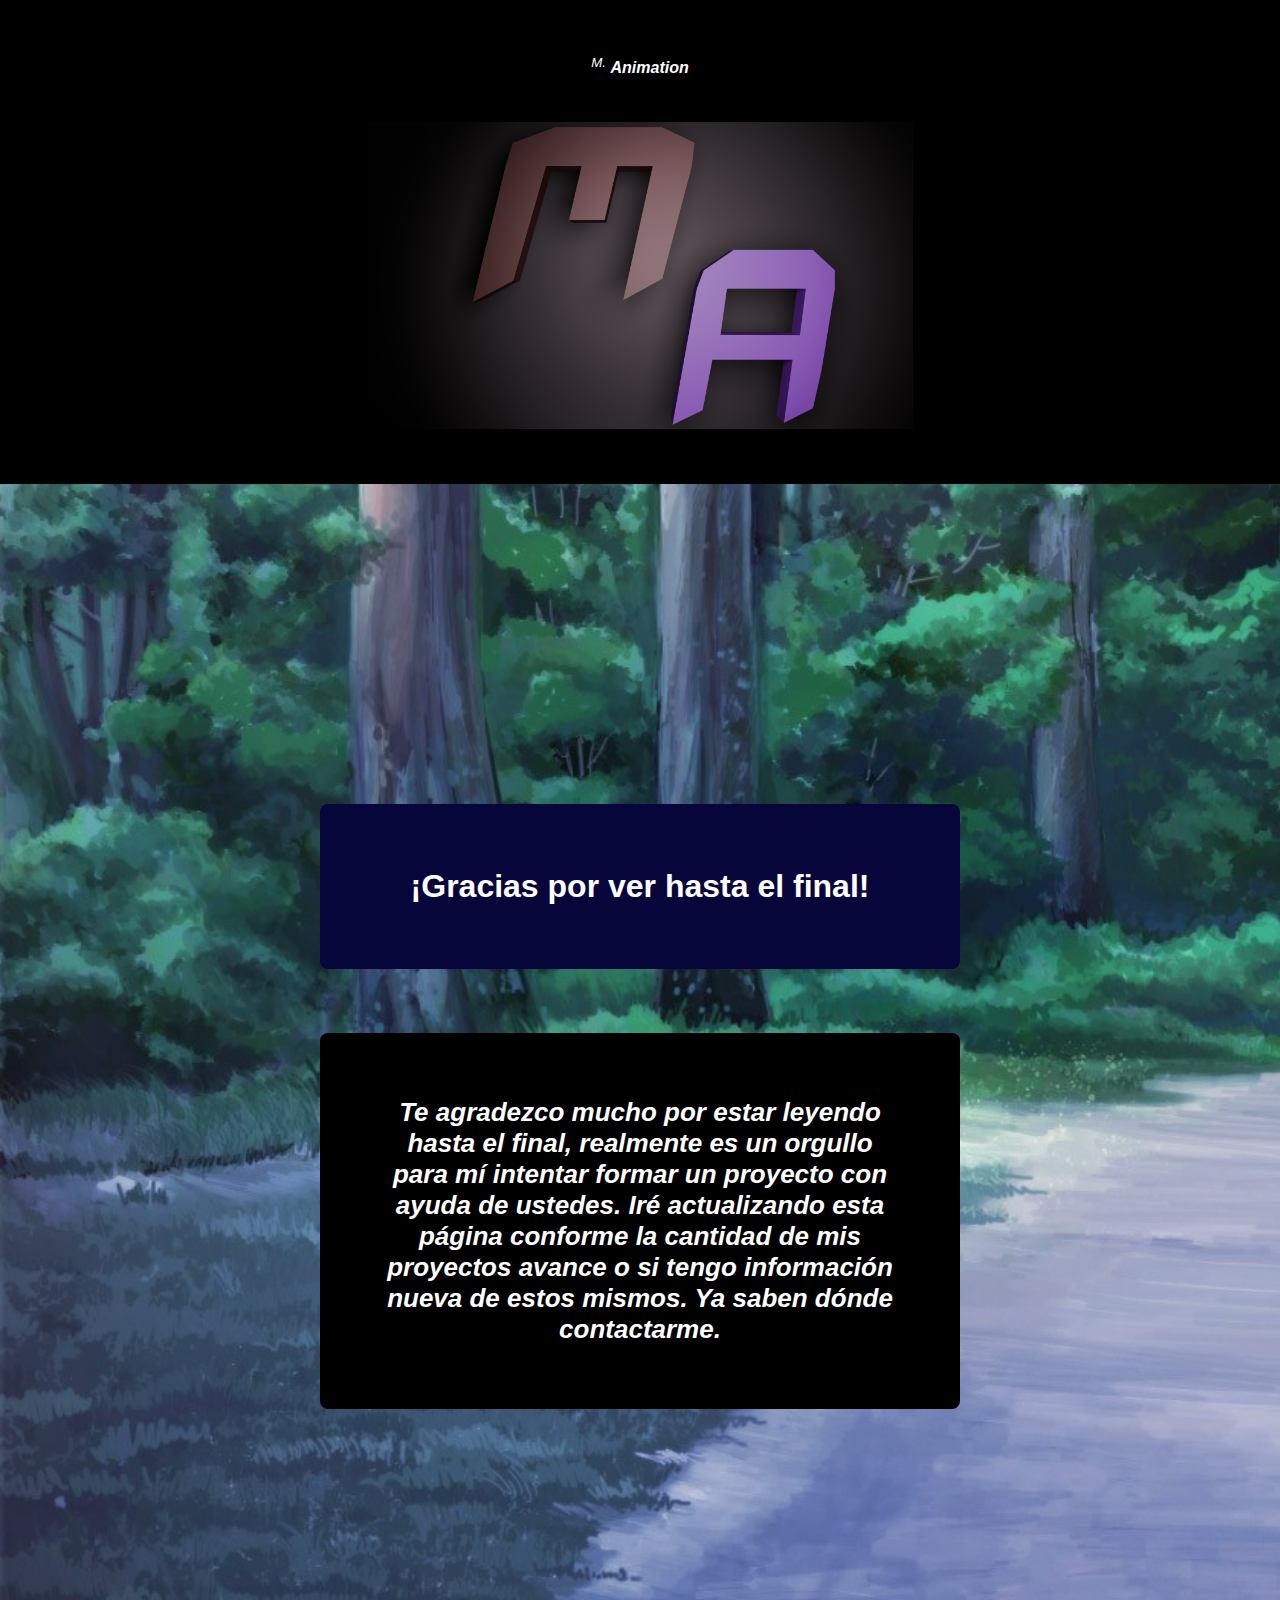
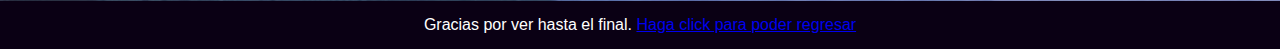
<file: index06.html>
<!DOCTYPE html>
<html lang="es">
    <head>
        <meta charset="UTF-8">
        <title>Gracias por llegar al final</title>
        <link rel="stylesheet" href="style.css">
    </head>
    <body class="pagina-final-entera">
        <header>
            <nav>
                <sup><i>M.</i></sup> <i><b>Animation</b></i>
            </nav>
            <div class="banner">
                <img src="images\MA.png" alt="Hi">
            </div>
        </header>
        <section class="fin">
            <h1>¡Gracias por ver hasta el final!</h1>
            <p><i><b>Te agradezco mucho por estar leyendo hasta el final, realmente es un orgullo para mí intentar formar un proyecto con ayuda de ustedes. Iré actualizando esta página conforme la cantidad de mis proyectos avance o si tengo información nueva de estos mismos. Ya saben dónde contactarme.</b></i></p>
        </section>
        <footer>Gracias por ver hasta el final. <a href="index.html">Haga click para poder regresar</a></footer>
    </body>
</html>
</file>
<file: style.css>
*{box-sizing:border-box}

nav {
    color: white;
    background-color: black;
    text-align: center;
    margin: 0 auto;
    padding-top: 40px;
    padding-bottom: 5px;
    width: 80%;
    height: 50%; 
}

body { 
    font-family: Arial, sans-serif; 
    margin: 0; 
    padding: 0; 
    color: #222; 
    background: #2e0052; 
}


header { 
    background: black;
    padding: 15px;
}

.banner img {
    display: block;
    margin: 0 auto;
    width: 50%;
    height: auto;
    padding: 40px;
}

.Bienvenida {
    background-image: url(images/Escenario.jpg);
    background-size: cover;
}

.Bienvenida h1 {
    padding-top: 50px;
    padding-bottom: 50px;
    padding-left: 5px;
    color: white;
    background-color: rgb(0, 0, 75);
}

.Bienvenida p{
    margin: 5%;
    padding: 50px;
    background-color: rgb(3, 0, 31);
    color: white;
    border-radius: 8px;
}

.Bienvenida img{
    height: 10%;
    width: 10%;
    padding: 25px;
}

.que-es{
    background-image: url(images/Escenario\ 2.jpg) ;
    background-size: cover;
    background-repeat: no-repeat;
    display: flex;
    flex-wrap: wrap;
    justify-content: space-between;
    align-items: flex-start;
    background-color: rgb(3, 0, 31);
    border-radius: 10px;
    font-family: system-ui, -apple-system, BlinkMacSystemFont, 'Segoe UI', Roboto, Oxygen, Ubuntu, Cantarell, 'Open Sans', 'Helvetica Neue', sans-serif;
    padding: 2%;
    box-sizing: border-box;
    width: 100%;
    overflow: hidden;
}

.que-es h2{
    padding-top: 50px;
    padding-bottom: 50px;
    color: white;
    padding-left: 2%;
    padding: 5%;
    background-color: rgb(0, 0, 75);
    margin-right: 50%;
    border-radius: 8px;
}

.que-es .texto{
    flex: 1;
    min-width: 250px;
    max-width: 60%;
    color: aqua;
}

.que-es h3{
    color: aqua;
    padding-left: 2%;
    background-color: rgb(3, 0, 31);
    margin: 2%;
    padding: 5%;
    margin-right: 50%;
    border-radius: 8px;
    border-bottom: 5% #222;
}

.que-es ul{
     color: aqua;
     font-size: 25px;
     padding-left: 2%;
     background-color: rgb(3, 0, 31);
     margin: 2%;
     padding: 5%;
     margin-right: 50%;
     border-radius: 8px;
}

.que-es img{
    flex-shrink: 0;
    width: 35%;
    max-width: 500px;
    height: auto;
    object-fit: cover;
    border-radius: 8px;
    margin-left: 2%;
}

/*---------index 2--------*/

.que-es-2 {
    background-image: url(images/otro-escenario.jpg);
    background-size: cover;
    background-repeat: no-repeat;
    background-position: center;
    display: flex;
    flex-wrap: wrap;
    justify-content: space-between;
    align-items: flex-start;
    font-family: system-ui, -apple-system, BlinkMacSystemFont, 'Segoe UI', Roboto, Oxygen, Ubuntu, Cantarell, 'Open Sans', 'Helvetica Neue', sans-serif;
    padding: 2%;
    box-sizing: border-box;
    width: 100%;
    overflow: hidden;
}

.que-es-2 h1 {
    padding-top: 30px;
    margin-right: 50%;
    padding-bottom: 30px;
    padding-left: 10px;
    padding-right: 20px;
    color: white;
    background-color: rgb(0, 0, 75);
    border-radius: 8px;
}

.que-es-2 p{
    text-align: center;
    padding: 5%;
    background-color: rgb(3, 0, 31);
    margin: 5%;
    color: white;
    border-radius: 8px;
    font-size: 36px;
    display: flex;
    flex-direction: column;
}

.que-es-2 p img{
    margin-top: 50px;
    align-self: center;
    width: 300px;
    height: auto;
}

footer{
    color: white;
    text-align: center;
    padding: 15px;
    background-color: #0a0014;
}

/*---------index 3--------*/

.proyectos-1{
    background-image: url(images/974796.png);
    background-size: cover;
    background-repeat: no-repeat;
    background-position: center;
    display: flex;
    flex-wrap: wrap;
    justify-content: space-between;
    align-items: flex-start;
    font-family: system-ui, -apple-system, BlinkMacSystemFont, 'Segoe UI', Roboto, Oxygen, Ubuntu, Cantarell, 'Open Sans', 'Helvetica Neue', sans-serif;
    padding: 2%;
    box-sizing: border-box;
    width: 100%;
    overflow: hidden;
}

.proyectos-1 h1{      
    padding-top: 50px;
    padding-bottom: 50px;
    padding-left: 10px;
    padding-right: 30px;
    border-radius: 8px;
    color: white;
    background-color: rgb(0, 0, 75);
}

.proyectos-1 p{
    text-align: center;
    padding: 5%;
    background-color: rgb(3, 0, 31);
    margin: 5%;
    color: white;
    border-radius: 8px;
    display: flex;
    flex-direction: column;
    font-size: 30px;
}

.proyectos-2 {
  background-image: url("images/Escenario 2.jpg");
  background-size: cover;
  background-position: center;
  background-repeat: no-repeat;

  background-color: rgb(3, 0, 31);
  border-radius: 10px;
  padding: 2%;
  box-sizing: border-box;
  width: 100%;
  overflow: hidden;
}

.proyectos-2 h2 {
  color: white;
  background-color: rgb(0, 0, 75);
  padding: 15px;
  border-radius: 8px;
  margin-bottom: 15px;
}

.proyectos-2 .texto-1 {
  display: flex;
  justify-content: space-between;
  align-items: stretch;
  gap: 20px;
}

.proyectos-2 p {
  flex: 1;
  background-color: rgba(3, 0, 31, 0.9);
  color: white;
  padding: 20px;
  border-radius: 8px;
  box-sizing: border-box;
  line-height: 1.6;
  text-align: justify;
  font-size: 25px;
}


.proyectos-2 img {
  width: 30%;
  max-width: 300px;
  object-fit: cover;
  border-radius: 10px;
  align-self: stretch; 
  margin-left: auto;
  box-shadow: 0 0 10px rgba(0,0,0,0.5);
}


@media (max-width: 768px) {
  .proyectos-2 .contenido {
    flex-direction: column;
  }

  .proyectos-2 img {
    width: 50%;
    max-width: none;
    height: auto;
    align-self: center;
  }
}

.proyectos-3{
    background-image: url("images/escenario\ 3.png");
    background-size: cover;
    background-position: center;
    background-repeat: no-repeat;
    background-color: rgb(3, 0, 31);
    border-radius: 10px;
    padding: 2%;
    box-sizing: border-box;
    width: 100%;
    overflow: hidden;
}

.proyectos-3 h2{
    padding-top: 50px;
    padding-bottom: 50px;
    padding-left: 10px;
    padding-right: 30px;
    border-radius: 8px;
    color: white;
    margin-bottom: 20px;
    margin-left: 60%;
    background-color: rgb(0, 0, 75);
}

.proyectos-3 .texto-2 {
  display: flex;
  justify-content: space-between;
  align-items: stretch;
  gap: 20px;
}

.proyectos-3 p{
    flex: 1;
  background-color: rgba(3, 0, 31, 0.9);
  color: white;
  padding: 20px;
  border-radius: 8px;
  box-sizing: border-box;
  line-height: 1.6;
  text-align: justify;
  font-size: 25px;
}

.proyectos-3 img {
  width: 30%;
  max-width: 300px;
  object-fit: cover;
  border-radius: 10px;
  align-self: stretch; 
  margin-left: auto;
  box-shadow: 0 0 10px rgba(0,0,0,0.5);
}

.proyectos-4{
    background-image: url(images/Cielo\ Rojo\ para\ PC.jfif);
    background-size: cover;
    background-repeat: no-repeat;
    background-position: center;
    display: flex;
    flex-wrap: wrap;
    justify-content: space-between;
    align-items: flex-start;
    font-family: system-ui, -apple-system, BlinkMacSystemFont, 'Segoe UI', Roboto, Oxygen, Ubuntu, Cantarell, 'Open Sans', 'Helvetica Neue', sans-serif;
    padding: 2%;
    box-sizing: border-box;
    width: 100%;
    overflow: hidden;
}

.proyectos-4 h2{
    color: white;
  background-color: rgb(0, 0, 75);
  padding: 15px;
  border-radius: 8px;
  margin-bottom: 15px;
}

.proyectos-4 p{
    text-align: center;
    padding: 5%;
    background-color: rgb(3, 0, 31);
    margin: 5%;
    color: white;
    border-radius: 8px;
    display: flex;
    flex-direction: column;
    font-size: 30px;
}

/*-----------------Index 04------------------*/

.planes{
    background-image: url(images/escenario\ 3.png);
    background-size: cover;
    background-repeat: no-repeat;
    background-position: center;
    display: flex;
    flex-wrap: wrap;
    justify-content: space-between;
    align-items: flex-start;
    font-family: system-ui, -apple-system, BlinkMacSystemFont, 'Segoe UI', Roboto, Oxygen, Ubuntu, Cantarell, 'Open Sans', 'Helvetica Neue', sans-serif;
    padding: 2%;
    box-sizing: border-box;
    width: 100%;
    overflow: hidden;
}

.planes h1{
    padding-top: 30px;
    padding-bottom: 30px;
    padding-left: 10px;
    padding-right: 30px;
    border-radius: 8px;
    margin-bottom: 15px;
    color: white;
    background-color: rgb(0, 0, 75);
}

.planes p{
    flex: 1;
  background-color: rgba(3, 0, 31, 0.9);
  color: white;
  padding: 20px;
  border-radius: 8px;
  box-sizing: border-box;
  line-height: 1.6;
  text-align: justify;
  font-size: 25px;
}

.planes-1{
    background-image: url(images/Cielo\ Rojo\ para\ PC.jfif);
    background-size: cover;
    background-repeat: no-repeat;
    background-position: center;
    display: flex;
    flex-wrap: wrap;
    justify-content: space-between;
    align-items: flex-start;
    font-family: system-ui, -apple-system, BlinkMacSystemFont, 'Segoe UI', Roboto, Oxygen, Ubuntu, Cantarell, 'Open Sans', 'Helvetica Neue', sans-serif;
    padding: 2%;
    box-sizing: border-box;
    width: 100%;
    overflow: hidden;
}

.planes-1 h2{
    padding-top: 30px;
    padding-bottom: 30px;
    padding-left: 10px;
    padding-right: 30px;
    border-radius: 8px;
    margin-bottom: 15px;
    color: white;
    background-color: rgb(0, 0, 75);
}

.planes-1 p{
    text-align: center;
    padding: 5%;
    background-color: rgb(3, 0, 31);
    margin: 5%;
    color: white;
    border-radius: 8px;
    display: flex;
    flex-direction: column;
    font-size: 30px;
}

.planes-2{
    background-image: url(images/974796.png);
    background-size: cover;
    background-repeat: no-repeat;
    background-position: center;
    display: flex;
    flex-wrap: wrap;
    justify-content: space-between;
    align-items: flex-start;
    font-family: system-ui, -apple-system, BlinkMacSystemFont, 'Segoe UI', Roboto, Oxygen, Ubuntu, Cantarell, 'Open Sans', 'Helvetica Neue', sans-serif;
    padding: 2%;
    box-sizing: border-box;
    width: 100%;
    overflow: hidden;
}

.planes-2 h2{
    padding-top: 30px;
    padding-bottom: 30px;
    padding-left: 10px;
    padding-right: 30px;
    border-radius: 8px;
    margin-bottom: 15px;
    color: white;
    background-color: rgb(0, 0, 75);
}

.planes-2 p{
    text-align: center;
    padding: 5%;
    background-color: rgb(3, 0, 31);
    margin: 5%;
    color: white;
    border-radius: 8px;
    display: flex;
    flex-direction: column;
    font-size: 25px;
}

/*-----------index 05-----------*/

.ayuda{
    background-image: url(images/1196179.jpg);
    background-size: 1920px 1080px;
    background-repeat: no-repeat;
    background-position: center;
    display: flex;
    flex-wrap: wrap;
    justify-content: space-between;
    align-items: flex-start;
    font-family: system-ui, -apple-system, BlinkMacSystemFont, 'Segoe UI', Roboto, Oxygen, Ubuntu, Cantarell, 'Open Sans', 'Helvetica Neue', sans-serif;
    padding: 2%;
    box-sizing: border-box;
    width: 100%;
    overflow: hidden;
}

.ayuda h1{
    padding-top: 30px;
    padding-bottom: 30px;
    padding-left: 10px;
    padding-right: 30px;
    border-radius: 8px;
    margin-bottom: 15px;
    color: white;
    background-color: rgb(0, 0, 75);
}

.ayuda p{
    flex: 1;
    background-color: rgba(3, 0, 31, 0.9);
    color: white;
    padding: 20px;
    border-radius: 8px;
    box-sizing: border-box;
    line-height: 1.6;
    text-align: justify;
    font-size: 25px;
    color: white;
}

.formularios {
  background-image: url(images/974796.png);
  background-size: cover;
  padding: 50px 0;
  display: flex;
  flex-direction: column;
  align-items: center;
  gap: 30px;
}

.formulario-1, .formulario-2, .formulario-3,
.formulario-4, .formulario-5, .formulario-6,
.formulario-7, .formulario-8, .formulario-9 {
  background-color: #2d004b;
  padding: 30px;
  width: 90%;
  max-width: 600px;
  border-radius: 8px;
  box-shadow: 0 0 15px rgba(0,0,0,0.3);
}

.formularios h1 {
  background-color: #07063a;
  border-radius: 8px;
  padding: 10px;
  margin-bottom: 20px;
  color: white;
  text-align: center;
  margin: 5%;
  margin-bottom: 0%;
}

.formularios p{
    flex: 1;
    background-color: rgba(3, 0, 31, 0.9);
    color: white;
    padding: 20px;
    border-radius: 8px;
    box-sizing: border-box;
    line-height: 1.6;
    text-align: justify;
    font-size: 36px;
    color: white;
    margin: 10%;
}

legend{
    background-color: #2e0052;
    padding: 7px;
    color: white;
    border: solid 2px skyblue;
    border-radius: 8px;
}

label {
  display: block;
  margin: .5rem 0 .25rem;
  text-align: left;
  background-color: transparent;
  color: white;
  font-weight: 600;
}

input[type="text"],
input[type="password"],
input[type="email"],
input[type="tel"],
input[type="number"],
input[type="date"],
select,
textarea {
  width: 100%;
  padding: .6rem .7rem;
  border: 1px solid #ccc;
  border-radius: 8px;
  font: inherit;
  background: #fff;
  margin-bottom: 10px;
}

button,
input[type="submit"] {
  background-color: black;
  color: white;
  padding: .65rem 1rem;
  border-radius: 10px;
  font-weight: 600;
  cursor: pointer;
  border: none;
  margin-top: 10px;
}

button:hover,
input[type="submit"]:hover {
  background-color: #1b0030;
}

textarea {
  min-height: 120px;
  resize: vertical;
}

input[type="radio"],
input[type="checkbox"] {
  margin-right: .4rem;
}

/*------------index 06----------*/

.lista-de-arriba nav ul
{
    background-color: black;
    width: 100%;
    list-style-type: none;
    text-align: center;
}

.lista-de-arriba li {
    display: inline-flex;
}

.lista-de-arriba a {
    text-decoration: none;
    font-family:'Segoe UI', Tahoma, Geneva, Verdana, sans-serif;
    color: white;
    padding: 10px;
    width: 150px;
}

.lista-de-arriba li:hover {
    background-color: purple;
}

.pagina-final-entera{
    background-image: url(images/556241-everlasting.jpg);
    background-size: cover;
}

.fin h1{
    background-color: #07063a;
    color: white;
    text-align: center;
    padding: 5%;
    margin: 25%;
    margin-bottom: 5%;
    border-radius: 8px;
}

.fin p{
    margin: 25%;
    margin-top: 5%;
    text-align: center;
    background-color: black;
    padding: 5%;
    margin-bottom: 15%;
    color: white;
    border-radius: 8px;
    font-size: 26px;
}
</file>
